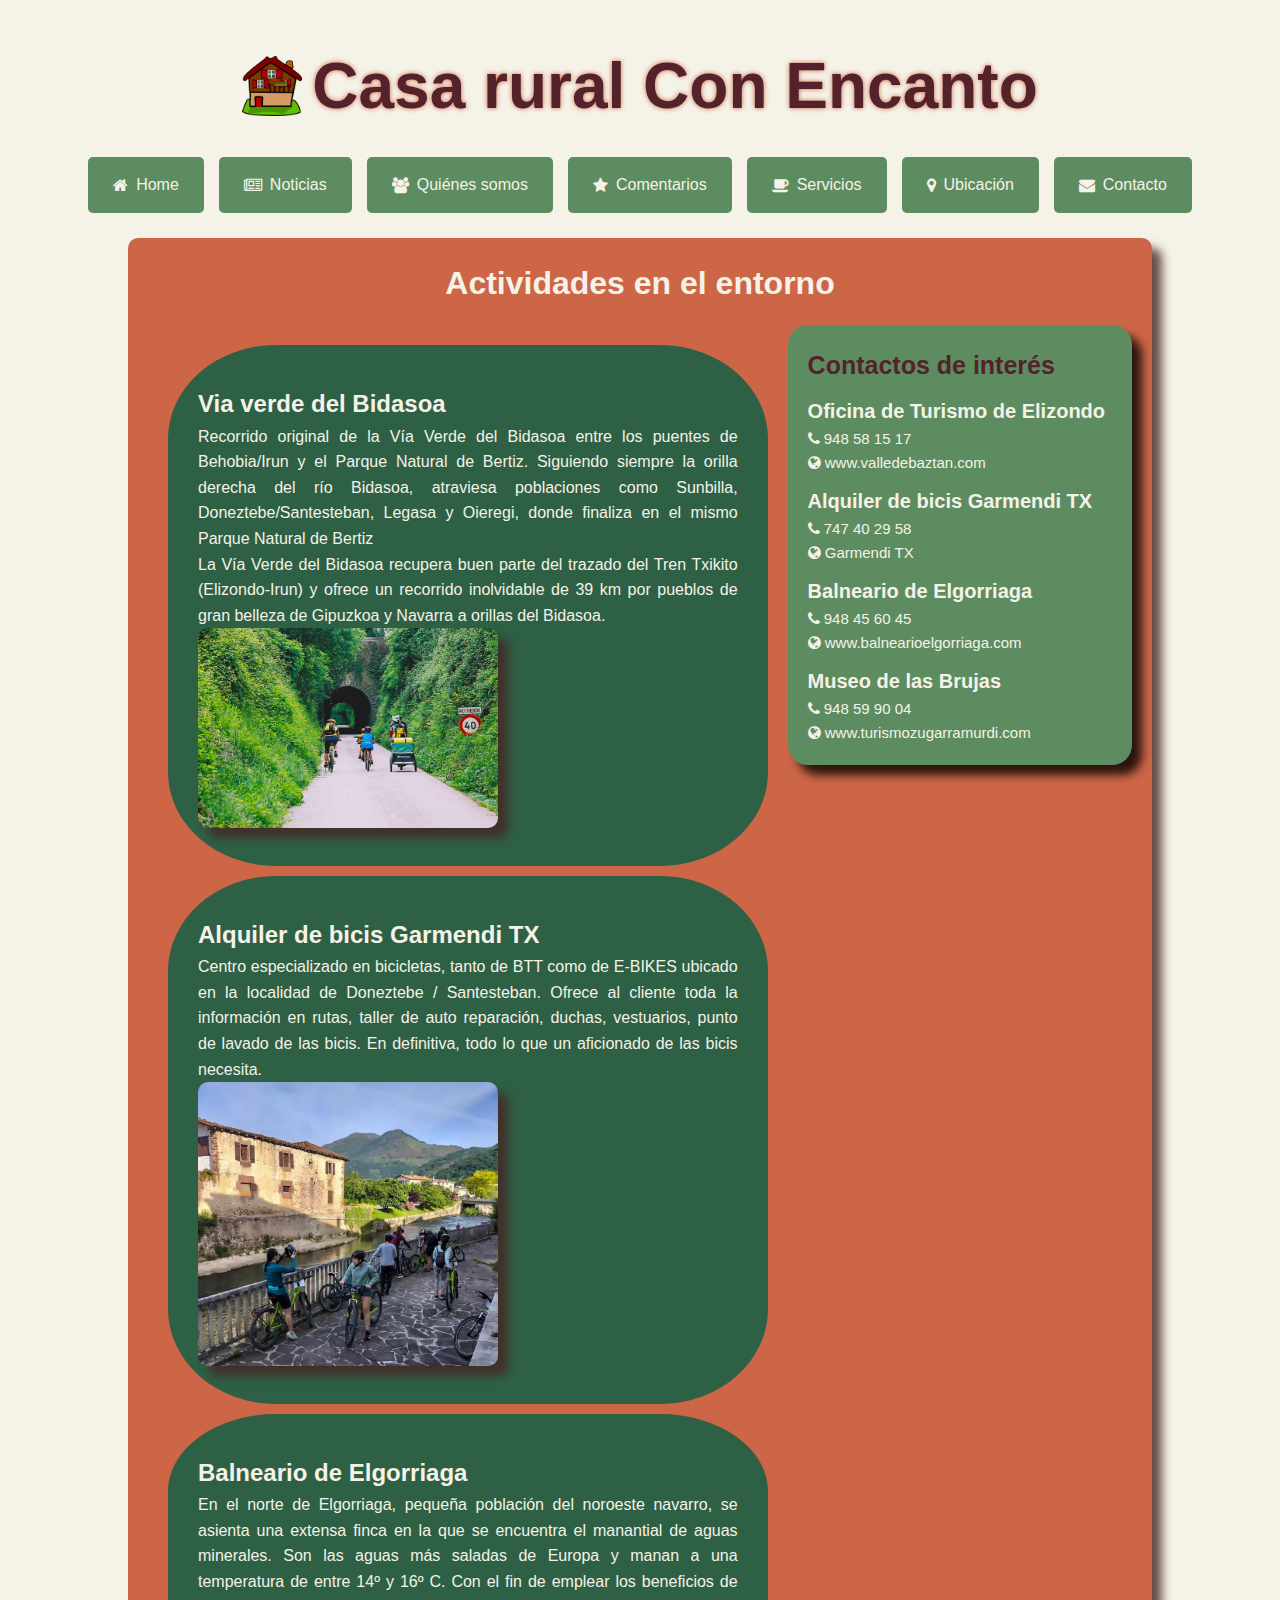
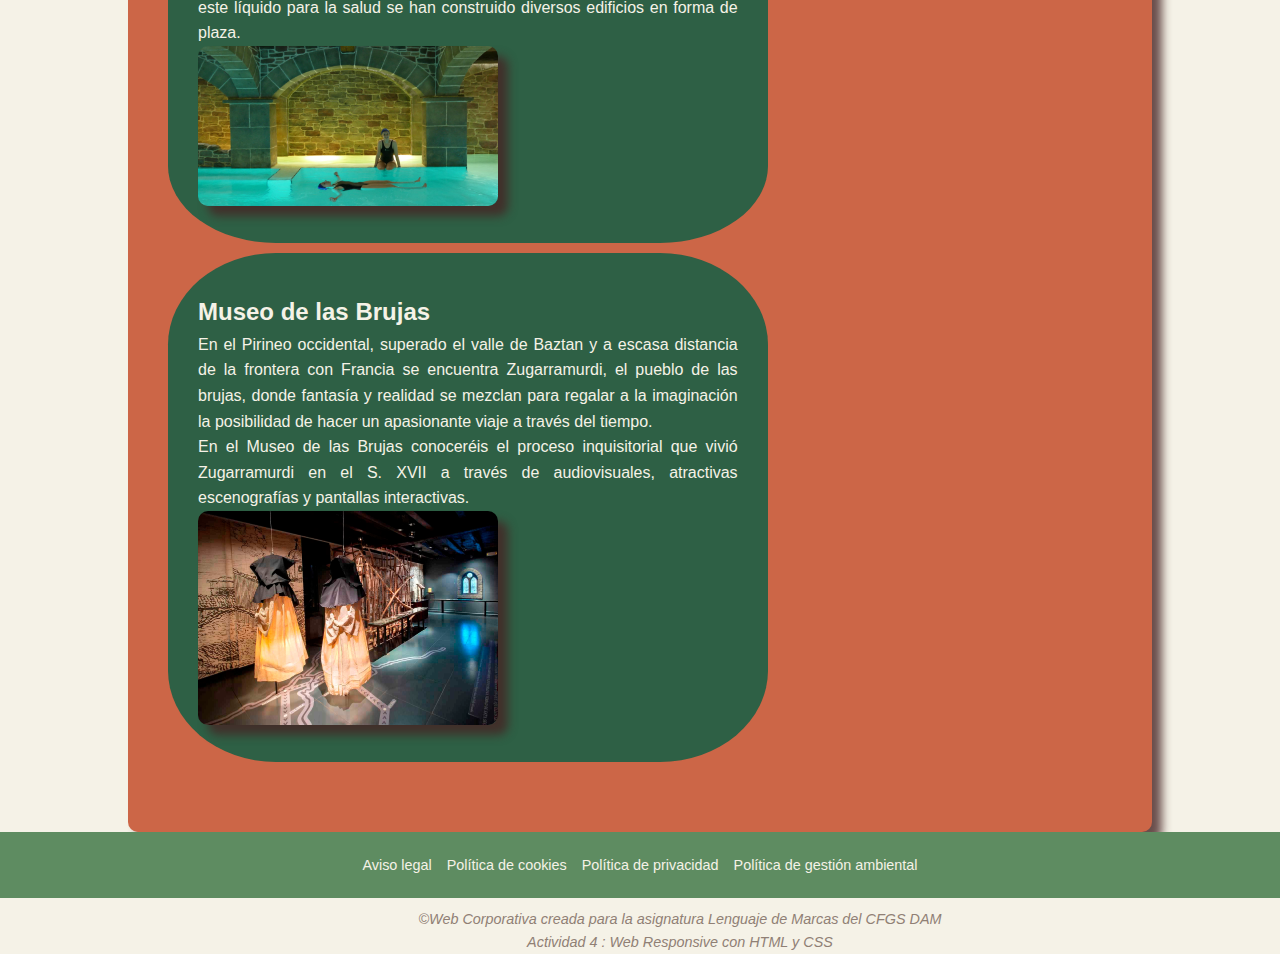
<file: actividades.html>
<!DOCTYPE html>
<html lang="en">

<head>
    <meta charset="UTF-8">
    <meta name="viewport" content="width=device-width, initial-scale=1.0">
    <link rel="shortcut icon" href="img/favicon.png" type="image/x-icon">
    <!-- CSS -->
    <link rel="stylesheet" href="css/style.css">
    <!-- Iconos: Font Awesome -->
    <link rel="stylesheet" href="https://cdnjs.cloudflare.com/ajax/libs/font-awesome/4.7.0/css/font-awesome.min.css">
    <!--Para los iconos: Una librería json con código para iconos-->
    <script src="https://ajax.googleapis.com/ajax/libs/jquery/3.3.1/jquery.min.js"></script>

    <title>Actividades</title>
</head>

<body>
    <header>
        <nav>
            <div class="logo-title">
                <img src="img/logo.png" alt="Logo El Encanto" class="logo">
                <h1>Casa rural Con Encanto</h1>
            </div>
            <input type="checkbox" name="checkbox" id="checkbox">
            <label for="checkbox" class="drawer">
                <i class="fa fa-bars" aria-hidden="true"></i>
            </label>
            <ul class="dropmenu">
                <li>
                    <a href="index.html"><i class="fa fa-home" aria-hidden="true"></i>Home</a>
                </li>
                <li>
                    <a href="#blog"><i class="fa fa-newspaper-o" aria-hidden="true"></i>Noticias</a>
                </li>
                <li>
                    <a href="#"><i class="fa fa-users" aria-hidden="true"></i>Quiénes somos</a>
                    <ul>
                        <li><a href="#">Nuestra historia</a></li>
                        <li><a href="#">El entorno</a></li>
                    </ul>
                </li>
                <li>
                    <a href="#opiniones"><i class="fa fa-star" aria-hidden="true"></i>Comentarios</a>
                </li>
                <li>
                    <a href="#"><i class="fa fa-coffee" aria-hidden="true"></i>Servicios</a>
                    <ul>
                        <li><a href="alojamiento.html">Alojamiento</a></li>
                        <li><a href="actividades.html">Actividades</a></li>
                    </ul>
                </li>
                <li>
                    <a href="#"><i class="fa fa-map-marker" aria-hidden="true"></i>Ubicación</a>
                </li>
                <li>
                    <a href="#"><i class="fa fa-envelope" aria-hidden="true"></i>Contacto</a>
                    <ul>
                        <li><a href="contacto.html" target="_blank">Escríbenos</a></li>
                        <li><a href="reserva.html" target="_blank">Reserva</a></li>
                    </ul>
                </li>
            </ul>
        </nav>
    </header>
    <main class="actividades">
        <h1>Actividades en el entorno</h1>
        <section class="contenido-actividades">
            <div>
                <h2>Via verde del Bidasoa</h2>
                <p>Recorrido original de la Vía Verde del Bidasoa entre los puentes de Behobia/Irun y el Parque Natural
                    de Bertiz.
                    Siguiendo siempre la orilla derecha del río Bidasoa, atraviesa poblaciones como Sunbilla,
                    Doneztebe/Santesteban,
                    Legasa y Oieregi, donde finaliza en el mismo Parque Natural de Bertiz</p>
                <p>La Vía Verde del Bidasoa recupera buen parte del trazado del Tren Txikito (Elizondo-Irun) y ofrece un
                    recorrido
                    inolvidable de 39 km por pueblos de gran belleza de Gipuzkoa y Navarra a orillas del Bidasoa.</p>
                <img src="img/via-verde.jpg" alt="via-verde">
            </div>
            <div>
                <h2>Alquiler de bicis Garmendi TX</h2>
                <p>Centro especializado en bicicletas, tanto de BTT como de E-BIKES ubicado en la localidad de Doneztebe
                    / Santesteban.
                    Ofrece al cliente toda la información en rutas, taller de auto reparación, duchas, vestuarios, punto
                    de lavado de las bicis.
                    En definitiva, todo lo que un aficionado de las bicis necesita.</p>
                <img src="img/alquiler-bicis.jpg" alt="alquiler-bicis">
            </div>
            <div>
                <h2>Balneario de Elgorriaga</h2>
                <p>En el norte de Elgorriaga, pequeña población del noroeste navarro, se asienta una extensa finca en la
                    que se encuentra el manantial
                    de aguas minerales. Son las aguas más saladas de Europa y manan a una temperatura de entre 14º y 16º
                    C. Con el fin de emplear
                    los beneficios de este líquido para la salud se han construido diversos edificios en forma de plaza.
                </p>
                <img src="img/balneario.jpg" alt="balneario">
            </div>
            <div>
                <h2>Museo de las Brujas</h2>
                <p>En el Pirineo occidental, superado el valle de Baztan y a escasa distancia de la frontera con Francia
                    se encuentra Zugarramurdi,
                    el pueblo de las brujas, donde fantasía y realidad se mezclan para regalar a la imaginación la
                    posibilidad de hacer un apasionante
                    viaje a través del tiempo.</p>
                <p>En el Museo de las Brujas conoceréis el proceso inquisitorial que vivió Zugarramurdi en el S. XVII a
                    través de audiovisuales, atractivas escenografías y pantallas interactivas.</p>
                <img src="img/museo-brujas.jpg" alt="museo-brujas">
            </div>
        </section>

        <aside class="contacto-actividades">
            <h3>Contactos de interés</h3>
            <ul>
                <li class="contacto-consulta">Oficina de Turismo de Elizondo</li>
                <ul>
                    <li><i class="fa fa-phone" aria-hidden="true"></i> 948 58 15 17</li>
                    <li><a href="https://www.valledebaztan.com/"><i class="fa fa-globe" aria-hidden="true"></i>
                            www.valledebaztan.com</a></li>
                </ul>
                <li class="contacto-consulta">Alquiler de bicis Garmendi TX </li>
                <ul>
                    <li><i class="fa fa-phone" aria-hidden="true"></i> 747 40 29 58</li>
                    <li><a href="https://www.valledebaztan.com/tours/garmenditx/"> <i class="fa fa-globe"
                                aria-hidden="true"></i> Garmendi TX</a></li>
                </ul>
                <li class="contacto-consulta">Balneario de Elgorriaga</li>
                <ul>
                    <li><i class="fa fa-phone" aria-hidden="true"></i> 948 45 60 45</li>
                    <li><a href="https://www.balnearioelgorriaga.com/"><i class="fa fa-globe" aria-hidden="true"></i>
                            www.balnearioelgorriaga.com</a></li>
                </ul>
                <li class="contacto-consulta">Museo de las Brujas</li>
                <ul>
                    <li><i class="fa fa-phone" aria-hidden="true"></i> 948 59 90 04</li>
                    <li><a href="https://www.turismozugarramurdi.com/"><i class="fa fa-globe" aria-hidden="true"></i>
                            www.turismozugarramurdi.com</a></li>
                </ul>
            </ul>
        </aside>

    </main>
    <footer>
        <ul>
            <li><a href="#">Aviso legal</a></li>
            <li><a href="#">Política de cookies</a></li>
            <li><a href="#">Política de privacidad</a></li>
            <li><a href="#">Política de gestión ambiental</a></li>
        </ul>
    </footer>
    <div class="copyright">
        <p>&copy;Web Corporativa creada para la asignatura Lenguaje de Marcas del CFGS DAM
            <br>Actividad 4 : Web Responsive con HTML y CSS
        </p>
    </div>
</body>

</html>
</file>
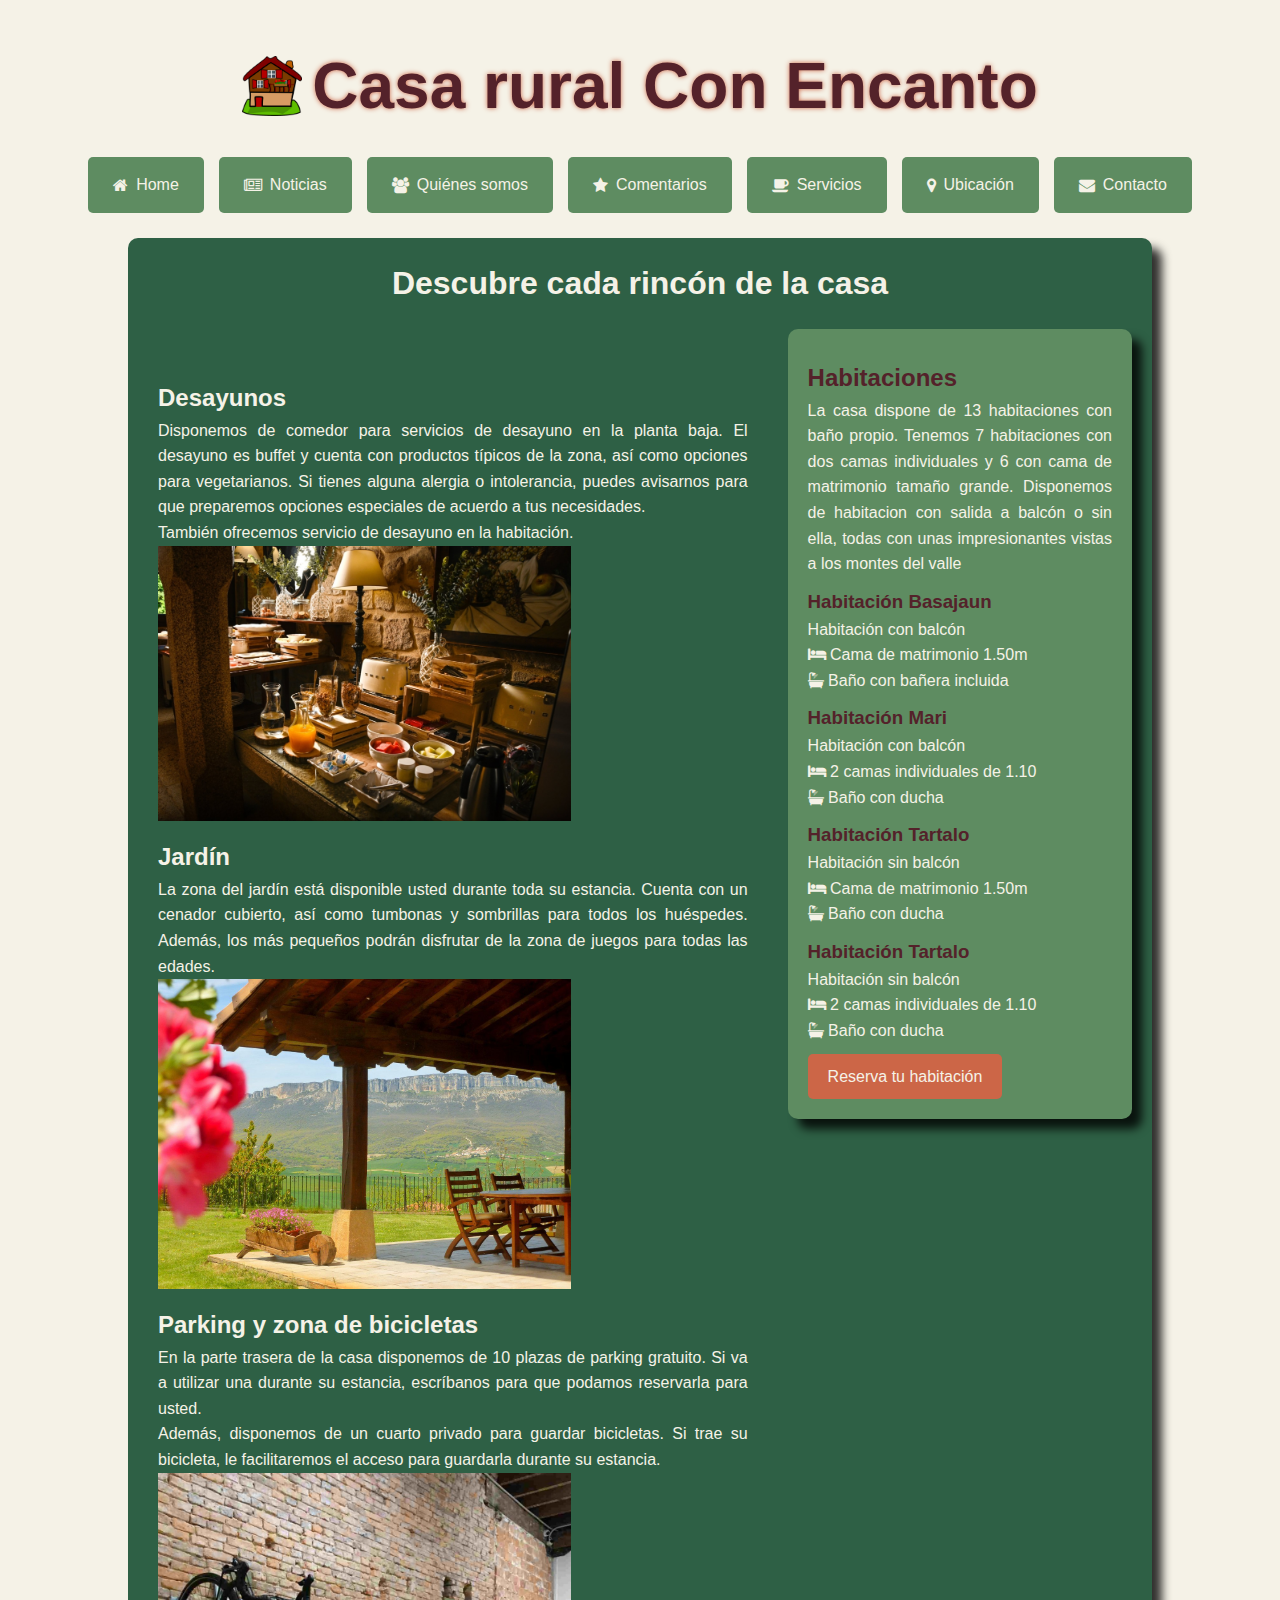
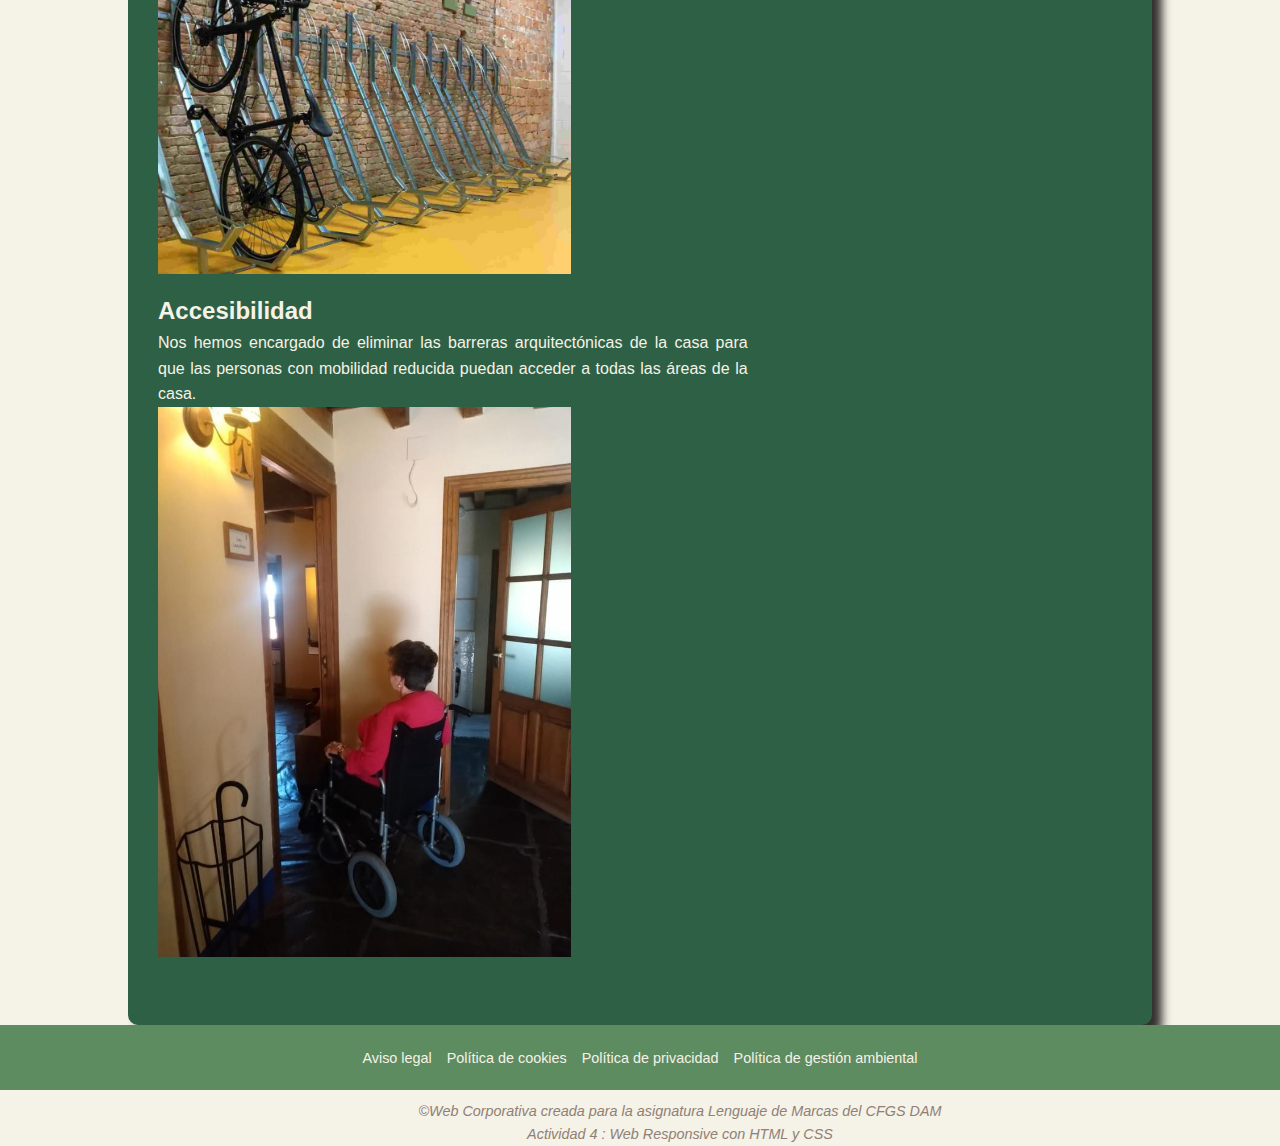
<file: alojamiento.html>
<!DOCTYPE html>
<html lang="en">

<head>
    <meta name="viewport" content="width=device-width, initial-scale=1.0">
    <!-- Favicon -->
    <link rel="shortcut icon" href="img/favicon.png" type="image/x-icon">
    <!-- CSS -->
    <link rel="stylesheet" href="css/style.css">
    <!-- Iconos: Font Awesome -->
    <link rel="stylesheet" href="https://cdnjs.cloudflare.com/ajax/libs/font-awesome/4.7.0/css/font-awesome.min.css">
    <!--Para los iconos: Una librería json con código para iconos-->
    <script src="https://ajax.googleapis.com/ajax/libs/jquery/3.3.1/jquery.min.js"></script>

    <title>Alojamiento</title>
</head>

<body>
    <header>
        <nav>
            <div class="logo-title">
                <img src="img/logo.png" alt="Logo El Encanto" class="logo">
                <h1>Casa rural Con Encanto</h1>
            </div>
            <input type="checkbox" name="checkbox" id="checkbox">
            <label for="checkbox" class="drawer">
                <i class="fa fa-bars" aria-hidden="true"></i>
            </label>
            <ul class="dropmenu">
                <li>
                    <a href="index.html"><i class="fa fa-home" aria-hidden="true"></i>Home</a>
                </li>
                <li>
                    <a href="index.html"><i class="fa fa-newspaper-o" aria-hidden="true"></i>Noticias</a>
                </li>
                <li>
                    <a href="#"><i class="fa fa-users" aria-hidden="true"></i>Quiénes somos</a>
                    <ul>
                        <li><a href="historia.html">Nuestra historia</a></li>
                        <li><a href="historia.html">El entorno</a></li>
                    </ul>
                </li>
                <li>
                    <a href="index.html"><i class="fa fa-star" aria-hidden="true"></i>Comentarios</a>
                </li>
                <li>
                    <a href="#"><i class="fa fa-coffee" aria-hidden="true"></i>Servicios</a>
                    <ul>
                        <li><a href="alojamiento.html">Alojamiento</a></li>
                        <li><a href="actividades.html">Actividades</a></li>
                    </ul>
                </li>
                <li>
                    <a href="#"><i class="fa fa-map-marker" aria-hidden="true"></i>Ubicación</a>
                </li>
                <li>
                    <a href="#"><i class="fa fa-envelope" aria-hidden="true"></i>Contacto</a>
                    <ul>
                        <li><a href="contacto.html" target="_blank">Escríbenos</a></li>
                        <li><a href="reserva.html" target="_blank">Reserva</a></li>
                    </ul>
                </li>
            </ul>
        </nav>
    </header>
    <main class="alojamiento">
        <h1>Descubre cada rincón de la casa</h1>
        <section class="areas-comunes">
            <div>
                <h2>Desayunos</h2>
                <p>Disponemos de comedor para servicios de desayuno en la planta baja. El desayuno es buffet y cuenta
                    con productos
                    típicos de la zona, así como opciones para vegetarianos. Si tienes alguna alergia o intolerancia,
                    puedes avisarnos
                    para que preparemos opciones especiales de acuerdo a tus necesidades.</p>
                <p>También ofrecemos servicio de desayuno en la habitación.</p>
                <img src="img/desayuno.jpg" alt="desayuno">
                <h2>Jardín</h2>
                <p>La zona del jardín está disponible usted durante toda su estancia. Cuenta con un cenador cubierto,
                    así como tumbonas y sombrillas
                    para todos los huéspedes. Además, los más pequeños podrán disfrutar de la zona de juegos para todas
                    las edades.</p>
                <img src="img/jardin.jpg" alt="jardin">
                <h2>Parking y zona de bicicletas</h2>
                <p>En la parte trasera de la casa disponemos de 10 plazas de parking gratuito. Si va a utilizar una
                    durante su estancia, escríbanos
                    para que podamos reservarla para usted. </p>
                <p>Además, disponemos de un cuarto privado para guardar bicicletas. Si trae su bicicleta, le
                    facilitaremos el acceso para
                    guardarla durante su estancia.</p>
                <img src="img/parking-bicicletas.jpg" alt="parking">
                <h2>Accesibilidad</h2>
                <p>Nos hemos encargado de eliminar las barreras arquitectónicas de la casa para que las personas con
                    mobilidad reducida puedan acceder
                    a todas las áreas de la casa.</p>
                <img src="img/accesibilidad.jpg" alt="accesibilidad">
            </div>
        </section>

        <aside class="habitaciones-alojamiento">
            <div>
                <h2>Habitaciones</h2>
                <p>La casa dispone de 13 habitaciones con baño propio. Tenemos 7 habitaciones con dos camas individuales
                    y
                    6 con cama de matrimonio tamaño grande. Disponemos de habitacion con salida a balcón o sin ella,
                    todas con unas impresionantes
                    vistas a los montes del valle</p>
                <div>
                    <h3>Habitación Basajaun</h3>
                    <ul>
                        <li>Habitación con balcón</li>
                        <li><i class="fa fa-bed" aria-hidden="true"></i>&nbsp;Cama de matrimonio 1.50m</li>
                        <li><i class="fa fa-bath" aria-hidden="true"></i>&nbsp;Baño con bañera incluida</li>
                    </ul>
                </div>
                <div>
                    <h3>Habitación Mari</h3>
                    <ul>
                        <li>Habitación con balcón</li>
                        <li><i class="fa fa-bed" aria-hidden="true"></i>&nbsp;2 camas individuales de 1.10</li>
                        <li><i class="fa fa-bath" aria-hidden="true"></i>&nbsp;Baño con ducha</li>
                    </ul>
                </div>
                <div>
                    <h3>Habitación Tartalo</h3>
                    <ul>
                        <li>Habitación sin balcón</li>
                        <li><i class="fa fa-bed" aria-hidden="true"></i>&nbsp;Cama de matrimonio 1.50m</li>
                        <li><i class="fa fa-bath" aria-hidden="true"></i>&nbsp;Baño con ducha</li>
                    </ul>
                </div>
                <div>
                    <h3>Habitación Tartalo</h3>
                    <ul>
                        <li>Habitación sin balcón</li>
                        <li><i class="fa fa-bed" aria-hidden="true"></i>&nbsp;2 camas individuales de 1.10</li>
                        <li><i class="fa fa-bath" aria-hidden="true"></i>&nbsp;Baño con ducha</li>
                    </ul>
                </div>
            </div>
            <div>
                <a href="reserva.html" target="_blank" class="boton-reserva">Reserva tu habitación</a>
            </div>

        </aside>
    </main>
    <footer>
        <ul>
            <li><a href="#">Aviso legal</a></li>
            <li><a href="#">Política de cookies</a></li>
            <li><a href="#">Política de privacidad</a></li>
            <li><a href="#">Política de gestión ambiental</a></li>
        </ul>
    </footer>
    <div class="copyright">
        <p>&copy;Web Corporativa creada para la asignatura Lenguaje de Marcas del CFGS DAM
            <br>Actividad 4 : Web Responsive con HTML y CSS
        </p>
    </div>

</body>

</html>
</file>
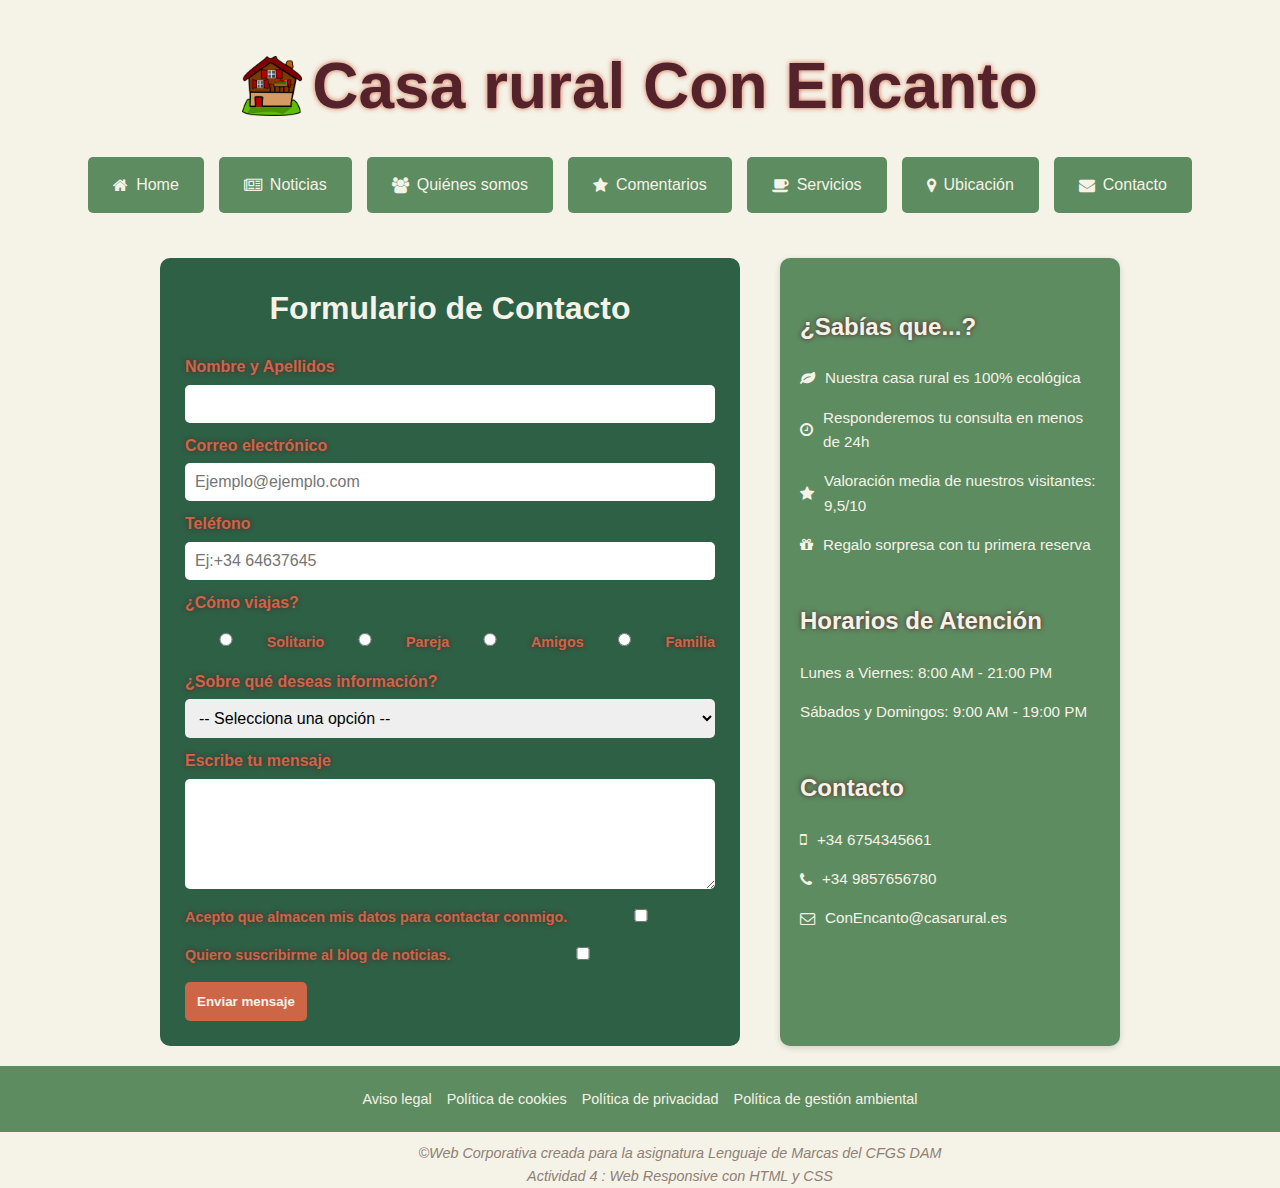
<file: contacto.html>
<!DOCTYPE html>
<html lang="es">
<head>
  <meta charset="UTF-8" />
  <meta name="viewport" content="width=device-width, initial-scale=1.0" />
  <title>Contacto</title>
  <!-- Favicon -->
  <link rel="shortcut icon" href="img/favicon.png" type="image/x-icon">
  <!-- CSS -->
  <link rel="stylesheet" href="css/style.css">
  <!-- Iconos: Font Awesome -->
  <link rel="stylesheet" href="https://cdnjs.cloudflare.com/ajax/libs/font-awesome/4.7.0/css/font-awesome.min.css">
  <!--Para los iconos: Una librería json con código para iconos-->
  <script src="https://ajax.googleapis.com/ajax/libs/jquery/3.3.1/jquery.min.js"></script>
</head>
<body>
  <header>
    <nav>
      <div class="logo-title">
        <img src="img/logo.png" alt="Logo El Encanto" class="logo">
        <h1>Casa rural Con Encanto</h1>
      </div>
      <input type="checkbox" name="checkbox" id="checkbox">
      <label for="checkbox" class="drawer">
          <i class="fa fa-bars" aria-hidden="true"></i>
      </label>
      <ul class="dropmenu">
          <li>
              <a href="index.html" target="_blank"><i class="fa fa-home" aria-hidden="true"></i>Home</a>
          </li>
          <li>
              <a href="#blog"><i class="fa fa-newspaper-o" aria-hidden="true"></i>Noticias</a>
          </li>
          <li>
              <a href="#"><i class="fa fa-users" aria-hidden="true"></i>Quiénes somos</a>
              <ul>
                  <li><a href="#">Nuestra historia</a></li>
                  <li><a href="#">El entorno</a></li>
              </ul>
          </li>
          <li>
              <a href="#opiniones"><i class="fa fa-star" aria-hidden="true"></i>Comentarios</a>
          </li>
          <li>
              <a href="#"><i class="fa fa-coffee" aria-hidden="true"></i>Servicios</a>
              <ul>
                  <li><a href="#">Alojamiento</a></li>
                  <li><a href="#">Actividades</a></li>
              </ul>
          </li>
          <li>
              <a href="#"><i class="fa fa-map-marker" aria-hidden="true"></i>Ubicación</a>
          </li>
          <li>
              <a href="#"><i class="fa fa-envelope" aria-hidden="true"></i>Contacto</a>
              <ul>
                  <li><a href="contacto.html">Escríbenos</a></li>
                  <li><a href="reserva.html" target="_blank">Reserva</a></li>
              </ul>
          </li>
      </ul>
  </nav>
  </header>
  <main class="formulario-contacto">
    <section class="contacto">
      <h1>Formulario de Contacto</h1>
      <form action="#" method="post">
        <label for="nombre">Nombre y Apellidos</label>
        <input type="text" id="nombre" name="nombre" required>

        <label for="email">Correo electrónico</label>
        <input type="email" id="email" name="email" placeholder="Ejemplo@ejemplo.com" required>

        <label for="telefono">Teléfono</label>
        <input type="tel" id="telefono" name="telefono" required placeholder="Ej:+34 64637645">

        <label for="viaje">¿Cómo viajas?</label>
          <div class="viaje">
            <input type="radio" id="solitario" name="viaje" value="solitario">
            <label for="solitario">Solitario</label>
        
            <input type="radio" id="pareja" name="viaje" value="pareja">
            <label for="pareja">Pareja</label>
        
            <input type="radio" id="amigos" name="viaje" value="amigos">
            <label for="amigos">Amigos</label>
         
            <input type="radio" id="familia" name="viaje" value="familia">
            <label for="familia">Familia</label>
          </div>

        <label for="tema">¿Sobre qué deseas información?</label>
        <select id="tema" name="tema" required>
          <option value="">-- Selecciona una opción --</option>
          <option value="alojamiento">Alojamiento</option>
          <option value="actividades">Actividades</option>
          <option value="reservas">Reservas</option>
          <option value="todo">Todo un poco</option>
        </select>

        <label for="mensaje">Escribe tu mensaje</label>
        <textarea id="mensaje" name="mensaje" rows="5" required></textarea>

        <div class="checkboxes">
          <label for="datos">Acepto que almacen mis datos para contactar conmigo.</label>
          <input type="checkbox" id="datos" name="datos" required>
        </div>
        <div class="checkboxes">
          <label for="blog">Quiero suscribirme al blog de noticias.</label>
          <input type="checkbox" id="blog" name="blog">
        </div>

        <button type="submit">Enviar mensaje</button>
      </form>
    </section>

    <aside class="info-contacto">
      <h2>¿Sabías que...?</h2>
      <ul>
        <li><i class="fa fa-leaf" aria-hidden="true"></i> Nuestra casa rural es 100% ecológica</li>
        <li><i class="fa fa-clock-o" aria-hidden="true"></i> Responderemos tu consulta en menos de 24h</li>
        <li><i class="fa fa-star" aria-hidden="true"></i> Valoración media de nuestros visitantes: 9,5/10</li>
        <li><i class="fa fa-gift" aria-hidden="true"></i> Regalo sorpresa con tu primera reserva</li>
      </ul>
      <h2>Horarios de Atención</h2>
      <ul>
        <li>Lunes a Viernes: 8:00 AM - 21:00 PM</li>
        <li>Sábados y Domingos: 9:00 AM - 19:00 PM</li>
      </ul>
      <h2>Contacto</h2>
      <ul>
        <li><i class="fa fa-mobile" aria-hidden="true"></i>+34 6754345661</li>
        <li><i class="fa fa-phone" aria-hidden="true"></i>+34 9857656780</li>
        <li><i class="fa fa-envelope-o" aria-hidden="true"></i>ConEncanto@casarural.es</li>
      </ul>
    </aside>
  </main>
  <footer>
    <ul>
        <li><a href="#">Aviso legal</a></li>
        <li><a href="#">Política de cookies</a></li>
        <li><a href="#">Política de privacidad</a></li>
        <li><a href="#">Política de gestión ambiental</a></li>
    </ul>
</footer>
<div class="copyright">
  <p>&copy;Web Corporativa creada para la asignatura Lenguaje de Marcas del CFGS DAM
      <br>Actividad 4 : Web Responsive con HTML y CSS
  </p>
</div>
</body>
</html>
</file>
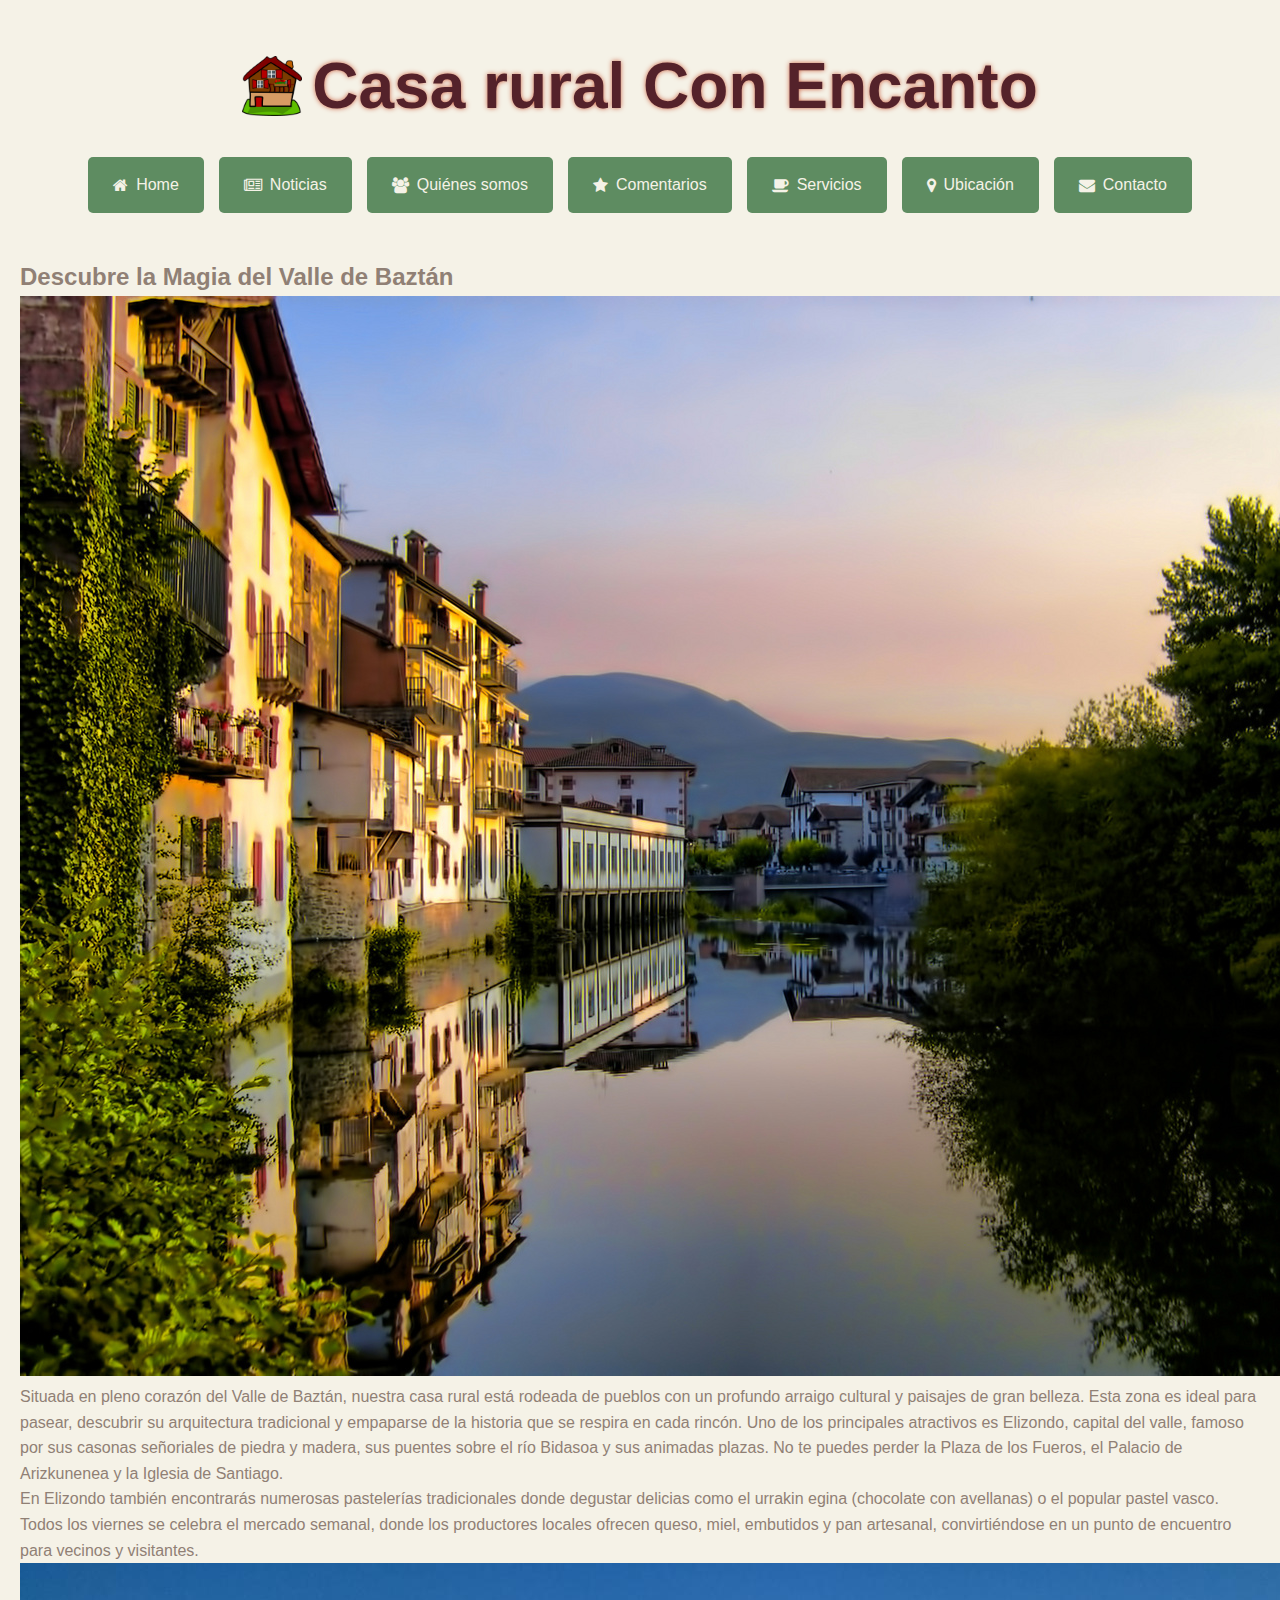
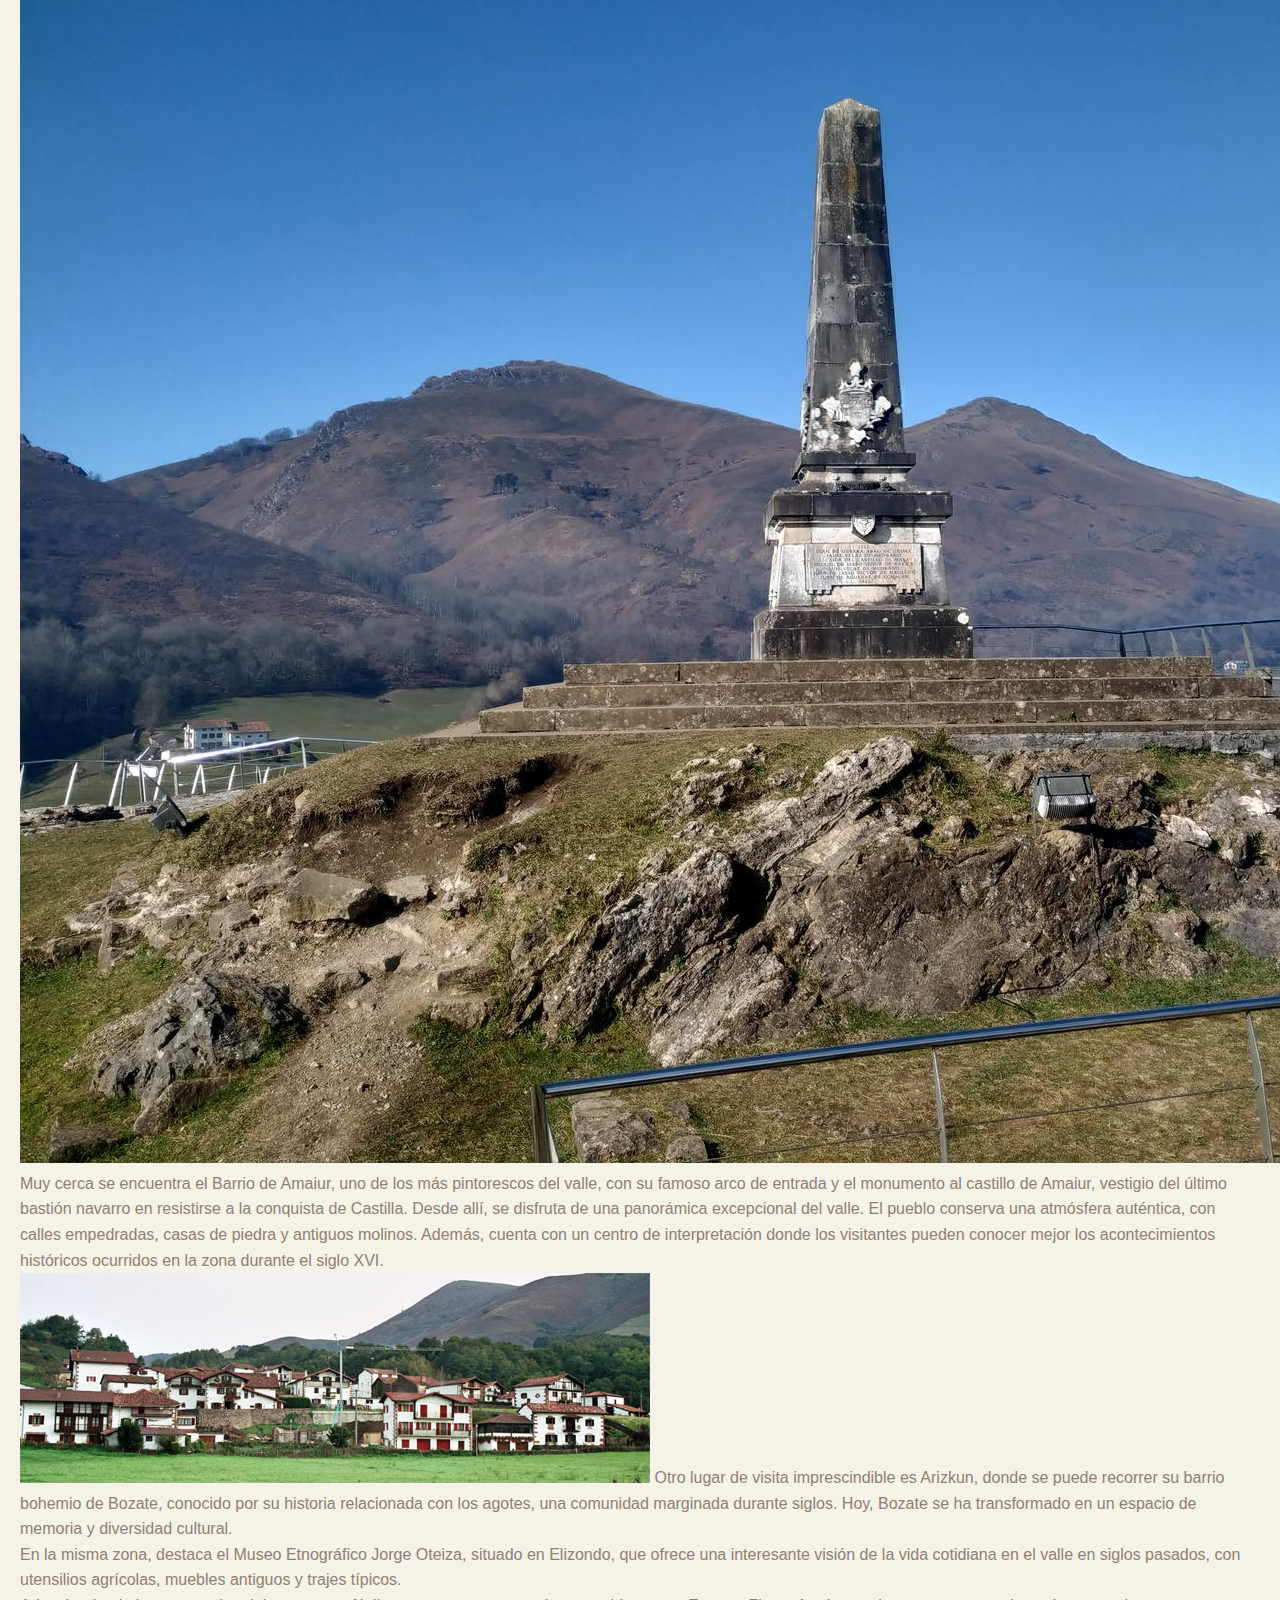
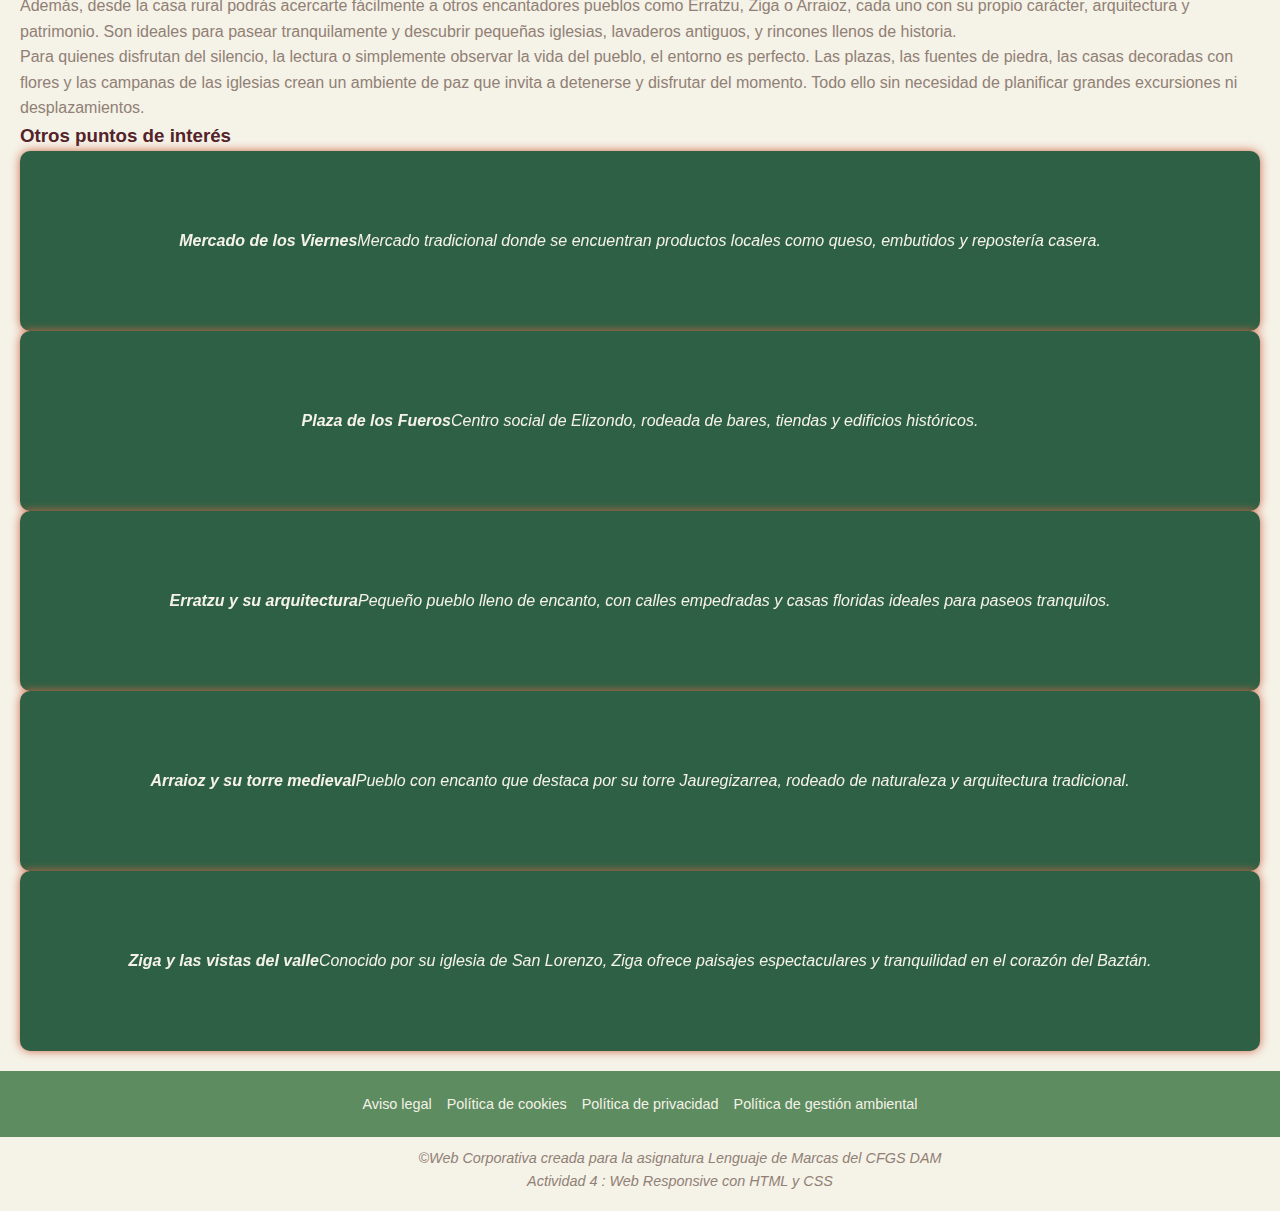
<file: entorno.html>
<!DOCTYPE html>
<html lang="en">

<head>
    <meta charset="UTF-8">
    <meta name="viewport" content="width=device-width, initial-scale=1.0">
    <title>El entorno</title><!-- Favicon -->
    <link rel="shortcut icon" href="img/favicon.png" type="image/x-icon">
    <!-- CSS -->
    <link rel="stylesheet" href="css/style.css" />
    <!-- Iconos: Font Awesome -->
    <link rel="stylesheet" href="https://cdnjs.cloudflare.com/ajax/libs/font-awesome/4.7.0/css/font-awesome.min.css">
    <!--Para los iconos: Una librería json con código para iconos-->
    <script src="https://ajax.googleapis.com/ajax/libs/jquery/3.3.1/jquery.min.js"></script>
</head>

<body>
    <header>
        <nav>
            <div class="logo-title">
                <img src="img/logo.png" alt="Logo El Encanto" class="logo">
                <h1>Casa rural Con Encanto</h1>
            </div>
            <input type="checkbox" name="checkbox" id="checkbox">
            <label for="checkbox" class="drawer">
                <i class="fa fa-bars" aria-hidden="true"></i>
            </label>
            <ul class="dropmenu">
                <li>
                    <a href="index.html"><i class="fa fa-home" aria-hidden="true"></i>Home</a>
                </li>
                <li>
                    <a href="index.html"><i class="fa fa-newspaper-o" aria-hidden="true"></i>Noticias</a>
                </li>
                <li>
                    <a href="#"><i class="fa fa-users" aria-hidden="true"></i>Quiénes somos</a>
                    <ul>
                        <li><a href="historia.html">Nuestra Historia</a></li>
                        <li><a href="entorno.html">El entorno</a></li>
                    </ul>
                </li>
                <li>
                    <a href="index.html"><i class="fa fa-star" aria-hidden="true"></i>Comentarios</a>
                </li>
                <li>
                    <a href="#"><i class="fa fa-coffee" aria-hidden="true"></i>Servicios</a>
                    <ul>
                        <li><a href="alojamiento.html">Alojamiento</a></li>
                        <li><a href="actividades.html">Actividades</a></li>
                    </ul>
                </li>
                <li>
                    <a href="#"><i class="fa fa-map-marker" aria-hidden="true"></i>Ubicación</a>
                </li>
                <li>
                    <a href="#"><i class="fa fa-envelope" aria-hidden="true"></i>Contacto</a>
                    <ul>
                        <li><a href="contacto.html" target="_blank">Escríbenos</a></li>
                        <li><a href="reserva.html" target="_blank">Reserva</a></li>
                    </ul>
                </li>
            </ul>
        </nav>
    </header>
    <main>

        <section class="entorno-contenedor">
            <div class="contenido-entorno">
                <div id="titulo_entorno">
                    <h2>Descubre la Magia del Valle de Baztán</h2>
                </div>
                <div class="parrafo-entorno">
                    <p>
                        <img src="img/entorno_pueblo_elizondo.jpg" alt="Vista del pueblo de Elizondo"
                            class="imagen-elizondo-y-arizkun">
                        Situada en pleno corazón del Valle de Baztán, nuestra casa rural está rodeada de pueblos
                        con un profundo arraigo cultural y paisajes de gran belleza. Esta zona es ideal para
                        pasear, descubrir su arquitectura tradicional y empaparse de la historia que se respira
                        en cada rincón. Uno de los principales atractivos es Elizondo, capital
                        del valle, famoso por sus casonas señoriales de piedra y madera, sus puentes sobre el
                        río Bidasoa y sus animadas plazas. No te puedes perder la Plaza de los Fueros,
                        el Palacio de Arizkunenea y la Iglesia de Santiago.
                    </p>

                    <p>
                        En Elizondo también encontrarás numerosas pastelerías tradicionales
                        donde degustar delicias como el urrakin egina (chocolate con avellanas) o el
                        popular pastel vasco. Todos los viernes se celebra el mercado
                        semanal, donde los productores locales ofrecen queso, miel, embutidos y pan
                        artesanal, convirtiéndose en un punto de encuentro para vecinos y visitantes.
                    </p>

                    <p>
                        <img src="img/entorno_castillo-amaiur.jpg" alt="Panoramica Castillo de Amaiur"
                            class="imagen-castillo-amaiur">
                        Muy cerca se encuentra el Barrio de Amaiur, uno de los más pintorescos
                        del valle, con su famoso arco de entrada y el monumento al castillo de
                        Amaiur, vestigio del último bastión navarro en resistirse a la conquista de
                        Castilla. Desde allí, se disfruta de una panorámica excepcional del valle.
                        El pueblo conserva una atmósfera auténtica, con calles empedradas, casas de piedra y antiguos
                        molinos.
                        Además, cuenta con un centro de interpretación donde los visitantes pueden conocer mejor los
                        acontecimientos históricos ocurridos en la zona durante el siglo XVI.
                    </p>

                    <p>
                        <img src="img/entorno_bozate.jpg" alt="Imagen del barrio de Arizkun"
                            class="imagen-elizondo-y-arizkun">
                        Otro lugar de visita imprescindible es Arizkun, donde se puede recorrer
                        su barrio bohemio de Bozate, conocido por su historia relacionada con los
                        agotes, una comunidad marginada durante siglos. Hoy, Bozate se ha transformado en un
                        espacio de memoria y diversidad cultural.
                    </p>

                    <p>
                        En la misma zona, destaca el Museo Etnográfico Jorge Oteiza, situado en
                        Elizondo, que ofrece una interesante visión de la vida cotidiana en el valle en siglos
                        pasados, con utensilios agrícolas, muebles antiguos y trajes típicos.
                    </p>

                    <p>
                        Además, desde la casa rural podrás acercarte fácilmente a otros encantadores pueblos como
                        Erratzu, Ziga o Arraioz, cada uno con
                        su propio carácter, arquitectura y patrimonio. Son ideales para pasear tranquilamente y
                        descubrir pequeñas iglesias, lavaderos antiguos, y rincones llenos de historia.
                    </p>

                    <p>
                        Para quienes disfrutan del silencio, la lectura o simplemente observar la vida del
                        pueblo, el entorno es perfecto. Las plazas, las fuentes de piedra, las casas decoradas
                        con flores y las campanas de las iglesias crean un ambiente de paz que invita a
                        detenerse y disfrutar del momento. Todo ello sin necesidad de planificar grandes
                        excursiones ni desplazamientos.
                    </p>
                </div>
            </div>

            <aside class="puntos-de-interes">
                <h3>Otros puntos de interés</h3>
                <div class="flip-card entorno">
                    <div class="flip-card-inner">
                        <div class="flip-card-front entorno-tarjetas">
                            <h4>Mercado de los Viernes</h4>
                            <p>Mercado tradicional donde se encuentran productos locales como queso, embutidos y
                                repostería casera.</p>
                        </div>
                        <div class="flip-card-back entorno-img-ajustada">
                            <img src="img/entorno_mercado-viernes.jpg" alt="Mercado local en Elizondo">
                        </div>
                    </div>
                </div>

                <div class="flip-card entorno">
                    <div class="flip-card-inner">
                        <div class="flip-card-front entorno-tarjetas">
                            <h4>Plaza de los Fueros</h4>
                            <p>Centro social de Elizondo, rodeada de bares, tiendas y edificios históricos.</p>
                        </div>
                        <div class="flip-card-back entorno-img-ajustada">
                            <img src="img/entorno_plaza-fueros.jpg" alt="Plaza de los Fueros de Elizondo">
                        </div>
                    </div>
                </div>

                <div class="flip-card entorno">
                    <div class="flip-card-inner">
                        <div class="flip-card-front entorno-tarjetas">
                            <h4>Erratzu y su arquitectura</h4>
                            <p>Pequeño pueblo lleno de encanto, con calles empedradas y casas floridas ideales para
                                paseos tranquilos.</p>
                        </div>
                        <div class="flip-card-back entorno-img-ajustada">
                            <img src="img/entorno_erratzu.jpg" alt="Pueblo de Erratzu">
                        </div>
                    </div>
                </div>

                <div class="flip-card entorno">
                    <div class="flip-card-inner">
                        <div class="flip-card-front entorno-tarjetas">
                            <h4>Arraioz y su torre medieval</h4>
                            <p>Pueblo con encanto que destaca por su torre Jauregizarrea,
                                rodeado de naturaleza y arquitectura tradicional.</p>
                        </div>
                        <div class="flip-card-back entorno-img-ajustada">
                            <img src="img/entorno_arraioz.jpg" alt="Pueblo de Arraioz">
                        </div>
                    </div>
                </div>

                <div class="flip-card entorno">
                    <div class="flip-card-inner">
                        <div class="flip-card-front entorno-tarjetas">
                            <h4>Ziga y las vistas del valle</h4>
                            <p>Conocido por su iglesia de San Lorenzo,
                                Ziga ofrece paisajes espectaculares y tranquilidad en el corazón del Baztán.</p>
                        </div>
                        <div class="flip-card-back entorno-img-ajustada">
                            <img src="img/entorno_ziga.jpg" alt="Pueblo de Ziga">
                        </div>
                    </div>
                </div>
            </aside>
        </section>
    </main>
    <footer>
        <ul>
            <li><a href="#">Aviso legal</a></li>
            <li><a href="#">Política de cookies</a></li>
            <li><a href="#">Política de privacidad</a></li>
            <li><a href="#">Política de gestión ambiental</a></li>
        </ul>
    </footer>
    <div class="copyright">
        <p>&copy;Web Corporativa creada para la asignatura Lenguaje de Marcas del CFGS DAM
            <br>Actividad 4 : Web Responsive con HTML y CSS
        </p>
    </div>
</body>

</html>
</file>
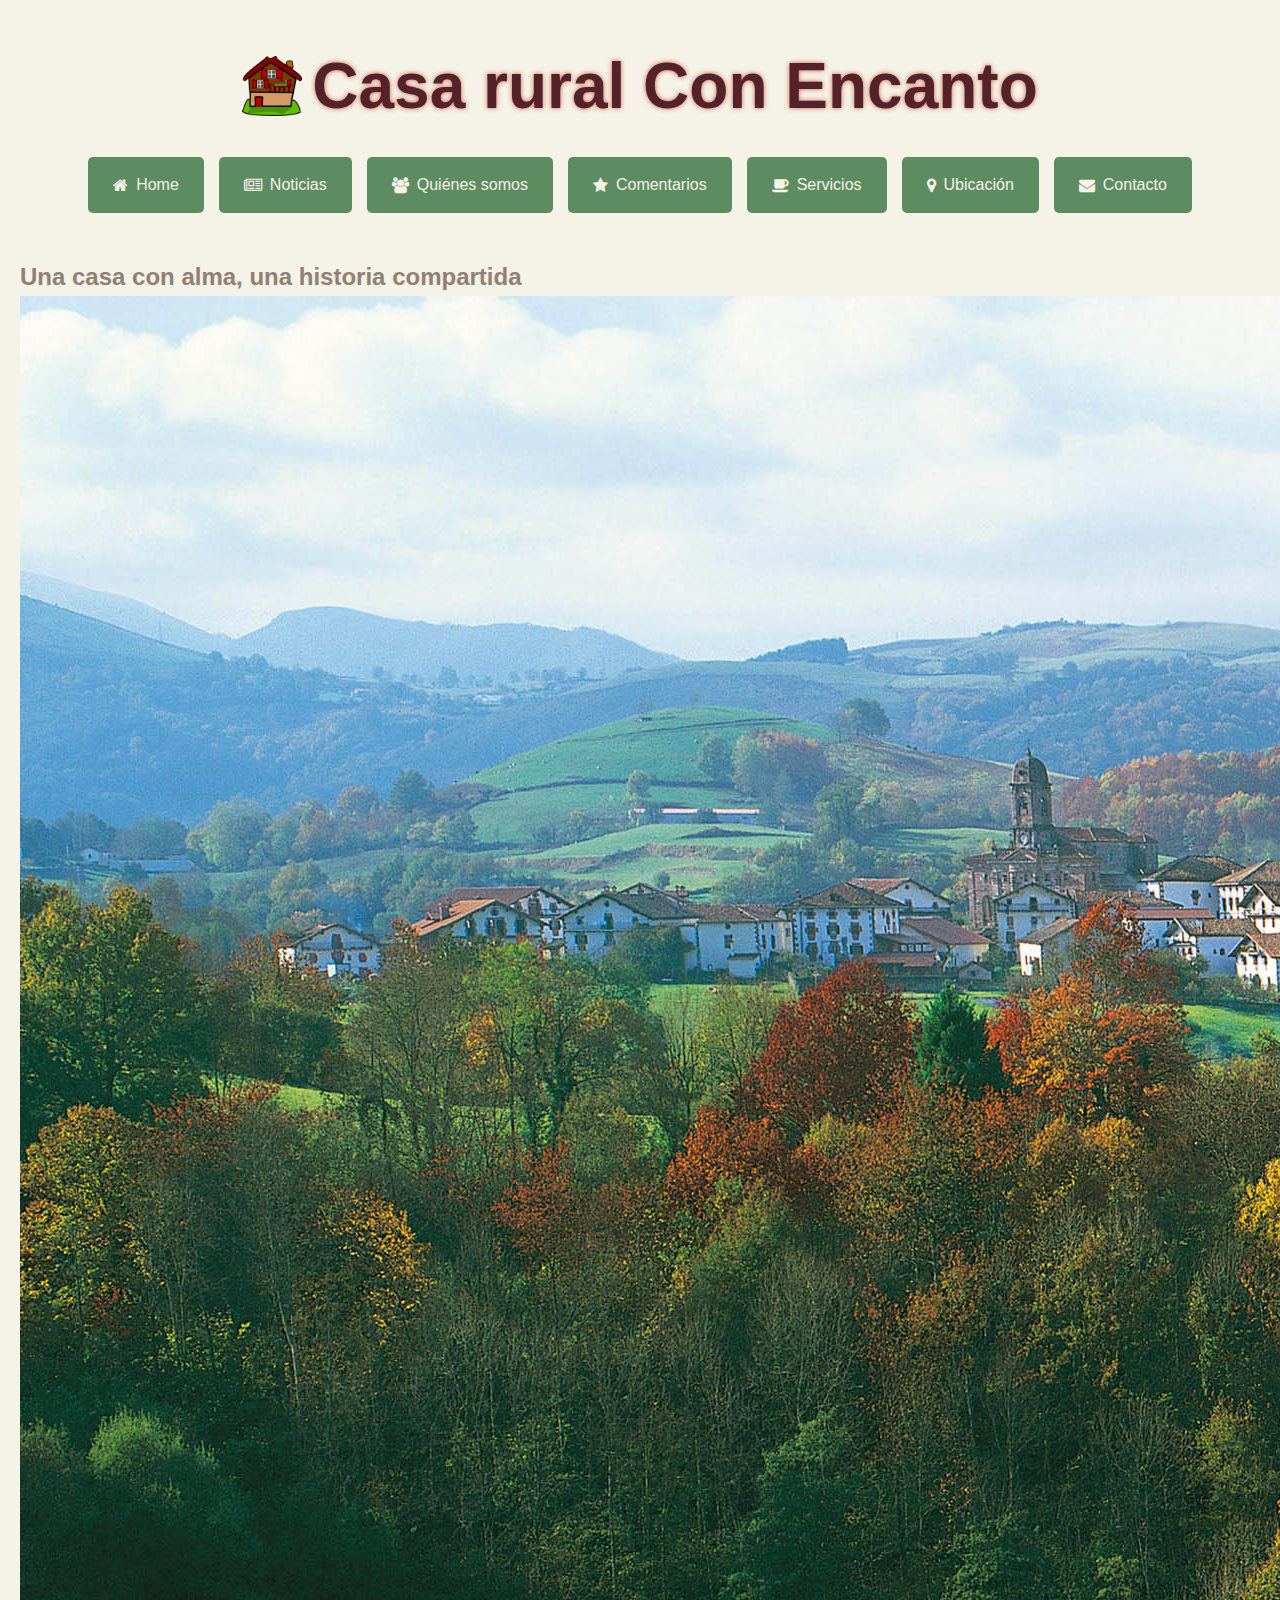
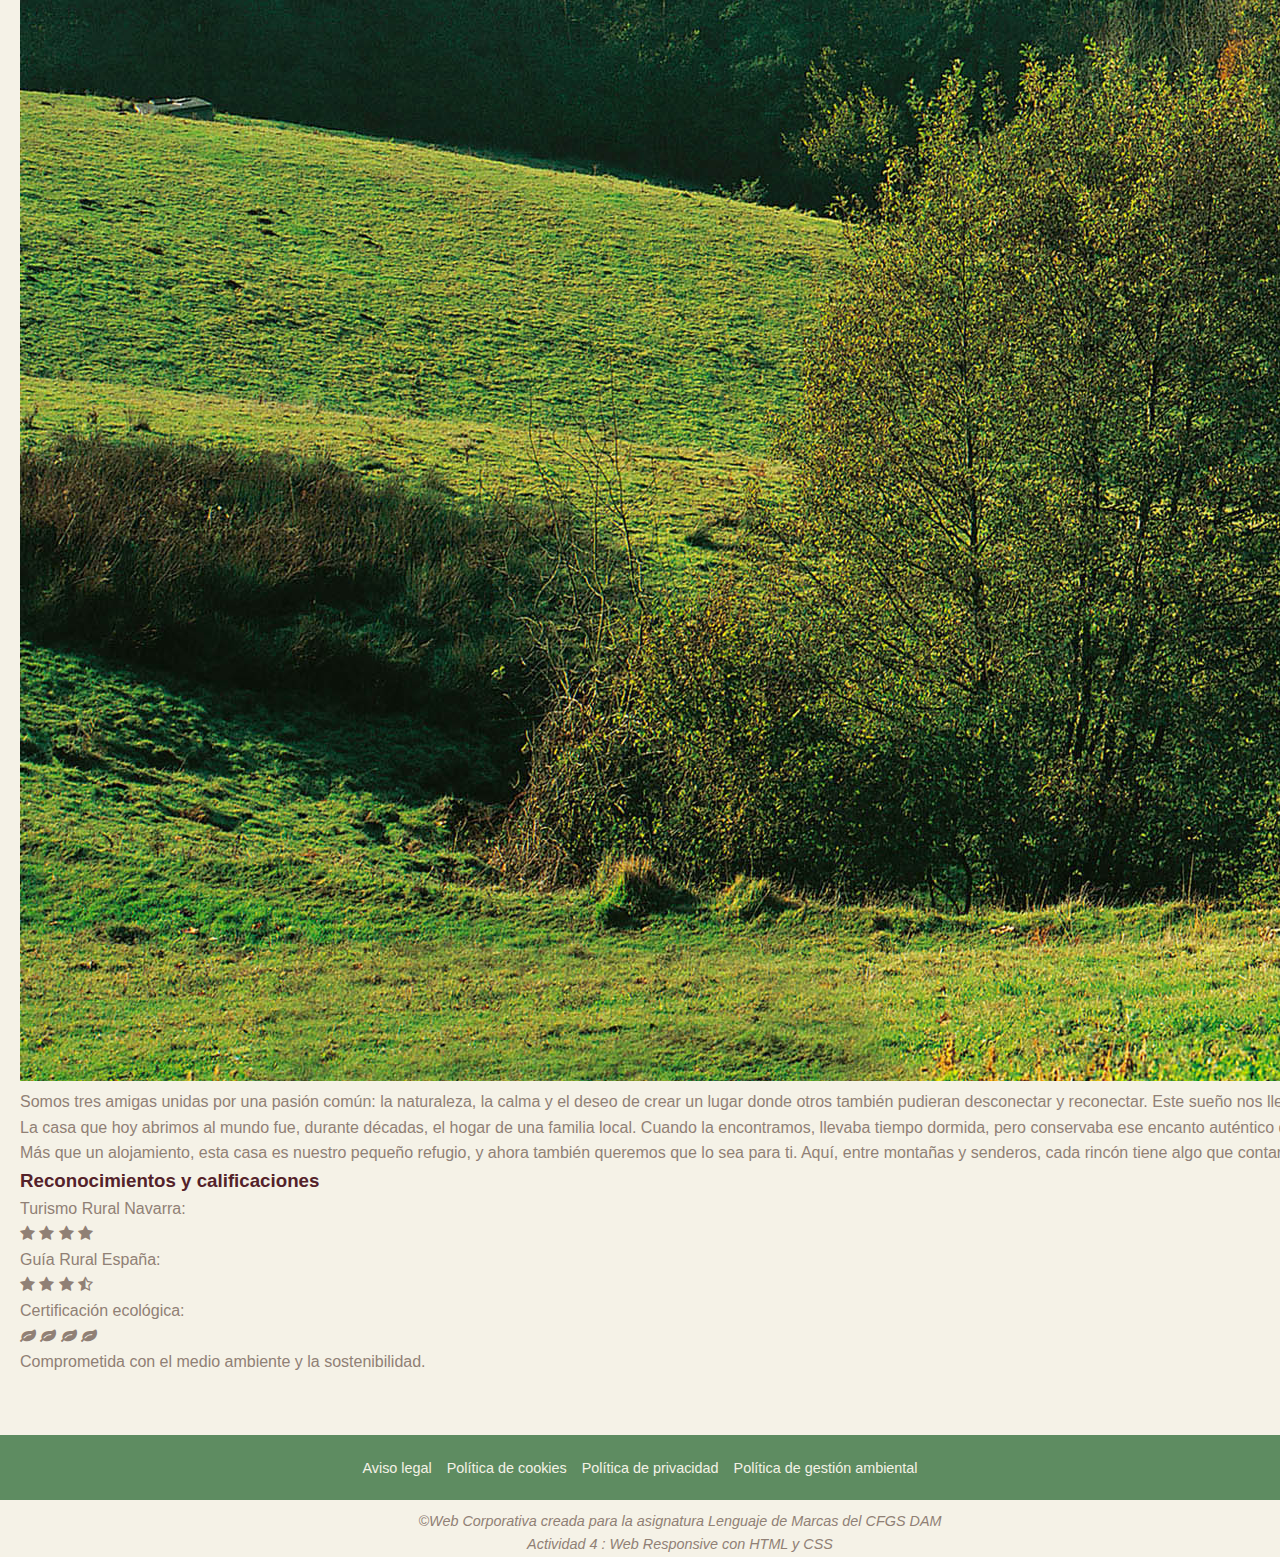
<file: historia.html>
<!DOCTYPE html>
<html lang="en">

<head>
    <meta charset="UTF-8">
    <meta name="viewport" content="width=device-width, initial-scale=1.0">
    <title>Nuestra Historia</title>
    <!-- Favicon -->
    <link rel="shortcut icon" href="img/favicon.png" type="image/x-icon">
    <!-- CSS -->
    <link rel="stylesheet" href="css/style.css" />
    <!-- Iconos: Font Awesome -->
    <link rel="stylesheet" href="https://cdnjs.cloudflare.com/ajax/libs/font-awesome/4.7.0/css/font-awesome.min.css">
    <!--Para los iconos: Una librería json con código para iconos-->
    <script src="https://ajax.googleapis.com/ajax/libs/jquery/3.3.1/jquery.min.js"></script>
</head>

<body>
    <header>
        <nav>
            <div class="logo-title">
                <img src="img/logo.png" alt="Logo El Encanto" class="logo">
                <h1>Casa rural Con Encanto</h1>
            </div>
            <input type="checkbox" name="checkbox" id="checkbox">
            <label for="checkbox" class="drawer">
                <i class="fa fa-bars" aria-hidden="true"></i>
            </label>
            <ul class="dropmenu">
                <li>
                    <a href="index.html"><i class="fa fa-home" aria-hidden="true"></i>Home</a>
                </li>
                <li>
                    <a href="#blog"><i class="fa fa-newspaper-o" aria-hidden="true"></i>Noticias</a>
                </li>
                <li>
                    <a href="#"><i class="fa fa-users" aria-hidden="true"></i>Quiénes somos</a>
                    <ul>
                        <li><a href="historia.html">Nuestra Historia</a></li>
                        <li><a href="entorno.html">El entorno</a></li>
                    </ul>
                </li>
                <li>
                    <a href="#opiniones"><i class="fa fa-star" aria-hidden="true"></i>Comentarios</a>
                </li>
                <li>
                    <a href="#"><i class="fa fa-coffee" aria-hidden="true"></i>Servicios</a>
                    <ul>
                        <li><a href="#">Alojamiento</a></li>
                        <li><a href="#">Actividades</a></li>
                    </ul>
                </li>
                <li>
                    <a href="#"><i class="fa fa-map-marker" aria-hidden="true"></i>Ubicación</a>
                </li>
                <li>
                    <a href="#"><i class="fa fa-envelope" aria-hidden="true"></i>Contacto</a>
                    <ul>
                        <li><a href="contacto.html" target="_blank">Escríbenos</a></li>
                        <li><a href="reserva.html" target="_blank">Reserva</a></li>
                    </ul>
                </li>
            </ul>
        </nav>
    </header>

    <main>
        <div class="contenido-principal">
            <section class="historia">
                <div class="titulo_historia">
                    <h2>Una casa con alma, una historia compartida</h2>
                </div>
                <div class="imagen-historia"><img src="img/historia_paisajes.jpg" alt="Panoramica del paisaje"></div>
                <div class="texto-historia">
                    <p>Somos tres amigas unidas por una pasión común: la naturaleza, la calma y el deseo de crear un
                        lugar
                        donde otros también pudieran desconectar y reconectar. Este sueño nos llevó hasta Elizondo, un
                        rincón encantador del Valle de Baztán que nos robó el
                        corazón desde la primera visita.
                    </p>
                    <p>La casa que hoy abrimos al mundo fue, durante décadas, el hogar de una familia local. Cuando la
                        encontramos, llevaba tiempo dormida, pero conservaba ese encanto auténtico
                        de las casas vividas. Decidimos restaurarla con respeto, manteniendo su esencia original: las
                        vigas
                        de madera, los suelos de piedra, el calor de su chimenea… Cada detalle fue pensado para que
                        conservara su alma, pero con la comodidad que cualquiera espera en
                        su escapada.
                    </p>
                    <p>Más que un alojamiento, esta casa es nuestro pequeño refugio, y ahora también queremos que lo sea
                        para ti. Aquí, entre montañas y senderos, cada rincón tiene algo que contar, y cada huésped se
                        convierte en
                        parte de esta historia.
                    </p>
                </div>

                <aside class="calificaciones">
                    <h3>Reconocimientos y calificaciones</h3>

                    <div class="estrella-oficial">
                        <p>Turismo Rural Navarra:</p>
                        <p>
                            <i class="fa fa-star estrella-dorada"></i>
                            <i class="fa fa-star estrella-dorada"></i>
                            <i class="fa fa-star estrella-dorada"></i>
                            <i class="fa fa-star estrella-dorada"></i>
                        </p>
                    </div>

                    <div class="estrella-oficial">
                        <p>Guía Rural España:</p>
                        <p>
                            <i class="fa fa-star estrella-dorada"></i>
                            <i class="fa fa-star estrella-dorada"></i>
                            <i class="fa fa-star estrella-dorada"></i>
                            <i class="fa fa-star-half-o estrella-dorada"></i>
                        </p>
                    </div>

                    <div class="estrella-verde">
                        <p>Certificación ecológica:</p>
                        <p>
                            <i class="fa fa-leaf hoja-verde"></i>
                            <i class="fa fa-leaf hoja-verde"></i>
                            <i class="fa fa-leaf hoja-verde"></i>
                            <i class="fa fa-leaf hoja-verde"></i>
                        </p>
                        <p class="descripcion-eco">Comprometida con el medio ambiente y la sostenibilidad.</p>
                    </div>
                </aside>

            </section>
        </div>
    </main>

    <footer>
        <ul>
            <li><a href="#">Aviso legal</a></li>
            <li><a href="#">Política de cookies</a></li>
            <li><a href="#">Política de privacidad</a></li>
            <li><a href="#">Política de gestión ambiental</a></li>
        </ul>
    </footer>
    <div class="copyright">
        <p>&copy;Web Corporativa creada para la asignatura Lenguaje de Marcas del CFGS DAM
            <br>Actividad 4 : Web Responsive con HTML y CSS
        </p>
    </div>
</body>

</html>
</file>
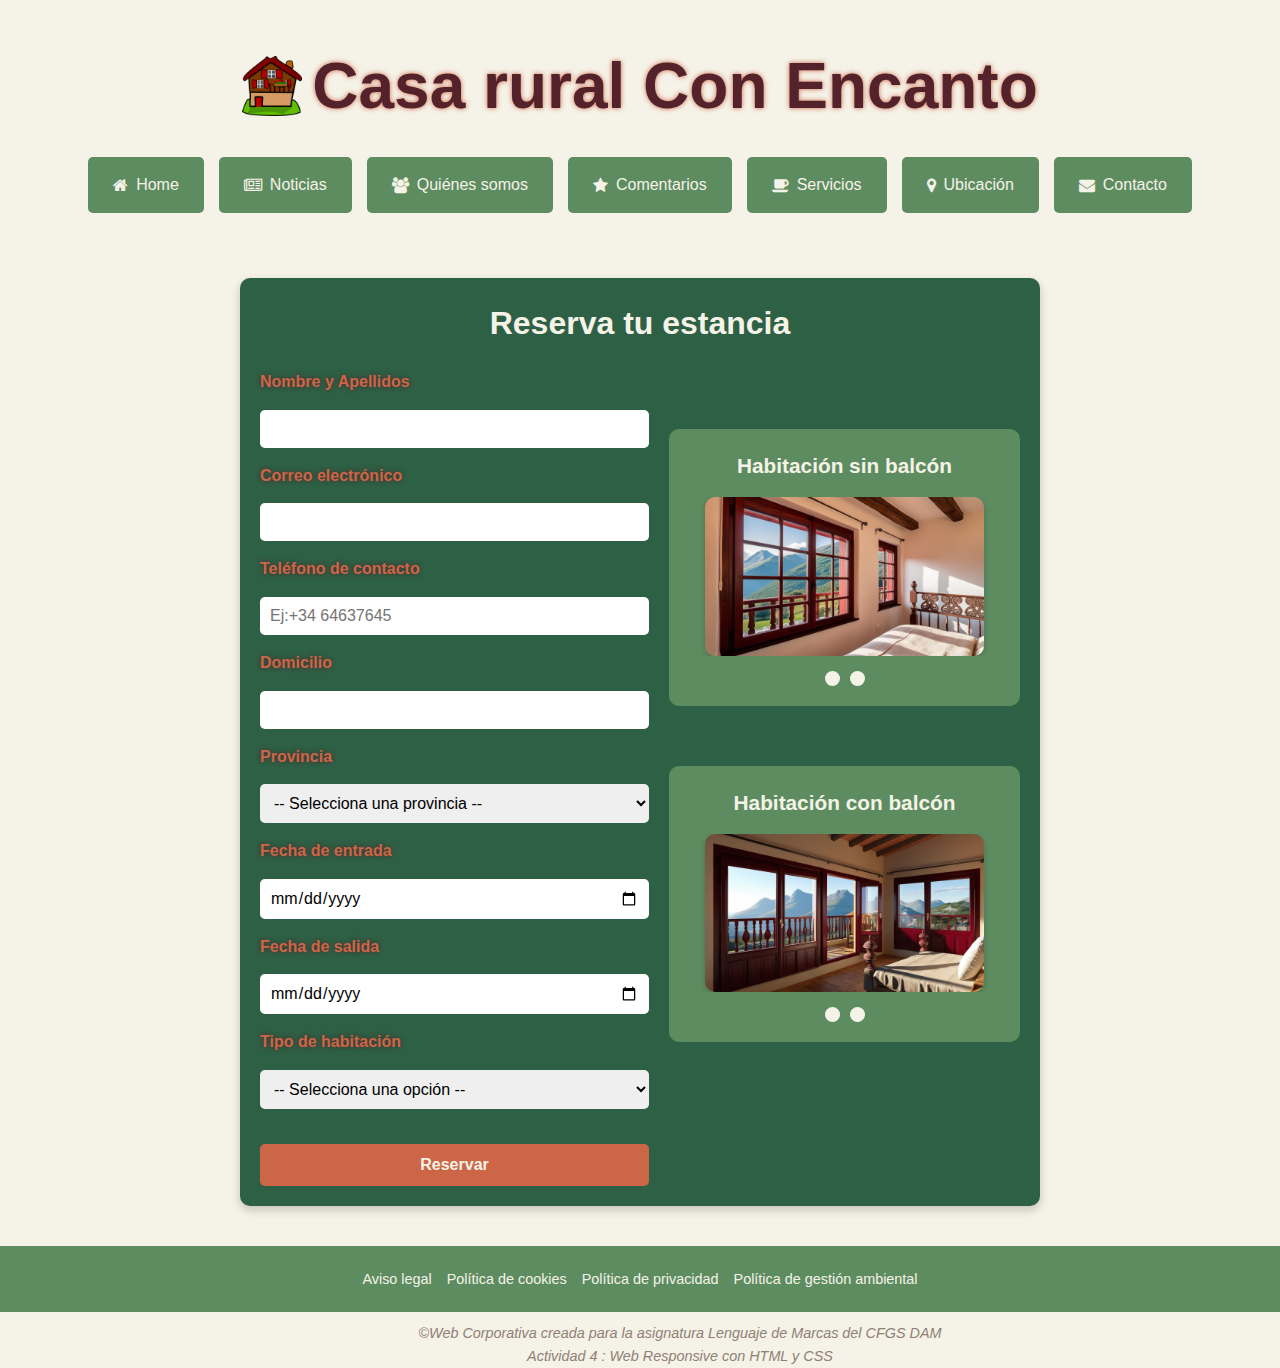
<file: reserva.html>
<!DOCTYPE html>
<html lang="es">
<head>
  <meta charset="UTF-8" />
  <meta name="viewport" content="width=device-width, initial-scale=1.0" />
  <title>Reservar</title>
  <!-- Favicon -->
  <link rel="shortcut icon" href="img/favicon.png" type="image/x-icon">
  <!-- CSS -->
  <link rel="stylesheet" href="css/style.css" />
  <!-- Iconos: Font Awesome -->
  <link rel="stylesheet" href="https://cdnjs.cloudflare.com/ajax/libs/font-awesome/4.7.0/css/font-awesome.min.css">
  <!--Para los iconos: Una librería json con código para iconos-->
  <script src="https://ajax.googleapis.com/ajax/libs/jquery/3.3.1/jquery.min.js"></script>
</head>
<body> 
  <header>
  <nav>
    <div class="logo-title">
      <img src="img/logo.png" alt="Logo El Encanto" class="logo">
      <h1>Casa rural Con Encanto</h1>
    </div>
    <input type="checkbox" name="checkbox" id="checkbox">
    <label for="checkbox" class="drawer">
        <i class="fa fa-bars" aria-hidden="true"></i>
    </label>
    <ul class="dropmenu">
        <li>
            <a href="index.html" target="_blank"><i class="fa fa-home" aria-hidden="true"></i>Home</a>
        </li>
        <li>
            <a href="#blog"><i class="fa fa-newspaper-o" aria-hidden="true"></i>Noticias</a>
        </li>
        <li>
            <a href="#"><i class="fa fa-users" aria-hidden="true"></i>Quiénes somos</a>
            <ul>
                <li><a href="#">Nuestra historia</a></li>
                <li><a href="#">El entorno</a></li>
            </ul>
        </li>
        <li>
            <a href="#opiniones"><i class="fa fa-star" aria-hidden="true"></i>Comentarios</a>
        </li>
        <li>
            <a href="#"><i class="fa fa-coffee" aria-hidden="true"></i>Servicios</a>
            <ul>
                <li><a href="#">Alojamiento</a></li>
                <li><a href="#">Actividades</a></li>
            </ul>
        </li>
        <li>
            <a href="ubicacion.html" target="_blank"><i class="fa fa-map-marker" aria-hidden="true"></i>Ubicación</a>
        </li>
        <li>
            <a href="#"><i class="fa fa-envelope" aria-hidden="true"></i>Contacto</a>
            <ul>
                <li><a href="contacto.html" target="_blank">Escríbenos</a></li>
                <li><a href="reserva.html">Reserva</a></li>
            </ul>
        </li>
    </ul>
</nav>
</header>
  <main class="formulario">
    <h1>Reserva tu estancia</h1>
    <div class="contenido-reserva">
    <form action="#" method="post">
      <label for="nombre">Nombre y Apellidos</label>
      <input type="text" id="nombre" name="nombre" required />

      <label for="email">Correo electrónico</label>
      <input type="email" id="email" name="email" required />

      <label for="telefono">Teléfono de contacto</label>
      <input type="tel" id="telefono" name="telefono" required  placeholder="Ej:+34 64637645" />

      <label for="domicilio">Domicilio</label>
      <input type="text" id="domicilio" name="domicilio" required />

      <label for="provincia">Provincia</label>
      <select id="provincia" name="provincia" required>
        <option value="">-- Selecciona una provincia --</option>
        <option value="Ciudad Real">Ciudad Real</option>
        <option value="Córdoba">Córdoba</option>
        <option value="Navarra">Madrid</option>
        <option value="Madrid">Navarra</option>
        <option value="Otras">Otras</option>
      </select>

      <label for="fecha-entrada">Fecha de entrada</label>
      <input type="date" id="fecha-entrada" name="entrada" required />

      <label for="fecha-salida">Fecha de salida</label>
      <input type="date" id="fecha-salida" name="salida" required />

      <label for="habitacion">Tipo de habitación</label>
      <select id="habitacion" name="habitacion" required>
        <option value="">-- Selecciona una opción --</option>
        <option value="balcon">Habitación sin balcón (99€/noche)</option>
        <option value="sin-balcon">Habitación con balcón (149€/noche)</option>
      </select>

      <button type="submit">Reservar</button>
    </form>

    <aside class="galeria-habitaciones">
        <!-- Habitación sin balcón -->
        <div class="room">
          <h3>Habitación sin balcón</h3>
          <div class="slider-wrapper">
          <input type="radio" name="slider1" id="sinbalcon1" checked>
          <input type="radio" name="slider1" id="sinbalcon2">
          <div class="contenedor-slides">
            <div class="slides">
              <div class="slide">
                <img src="img/sinbalcon2.jpg" alt="Habitación sin balcón 1">
              </div>
              <div class="slide">
                <img src="img/sinbalcon1.jpg" alt="Habitación sin balcón 2">
              </div>
            </div>
          </div>
          <!-- Botones para pasar las imágenes -->
          <div class="navegacion">
            <label for="sinbalcon1" class="boton"></label>
            <label for="sinbalcon2" class="boton"></label>
          </div>
        </div>
        </div>
        <!-- Habitación con balcón -->
        <div class="room">
          <h3>Habitación con balcón</h3>
          <div class="slider-wrapper">
          <input type="radio" name="slider2" id="balcon1" checked>
          <input type="radio" name="slider2" id="balcon2">
          <div class="contenedor-slides">
            <div class="slides">
              <div class="slide">
                <img src="img/balcon2.jpg" alt="Habitación con balcón 1">
              </div>
              <div class="slide">
                <img src="img/balcon1.jpg" alt="Habitación con balcón 2">
              </div>
            </div>
          </div>
          <div class="navegacion">
            <label for="balcon1" class="boton"></label>
            <label for="balcon2" class="boton"></label>
          </div>
        </div>
       </div>
      </aside> 
    </div>   
  </main>
  <footer>
    <ul>
        <li><a href="#">Aviso legal</a></li>
        <li><a href="#">Política de cookies</a></li>
        <li><a href="#">Política de privacidad</a></li>
        <li><a href="#">Política de gestión ambiental</a></li>
    </ul>
</footer>
<div class="copyright">
  <p>&copy;Web Corporativa creada para la asignatura Lenguaje de Marcas del CFGS DAM
      <br>Actividad 4 : Web Responsive con HTML y CSS
  </p>
</div>
</body>
</html>
</file>
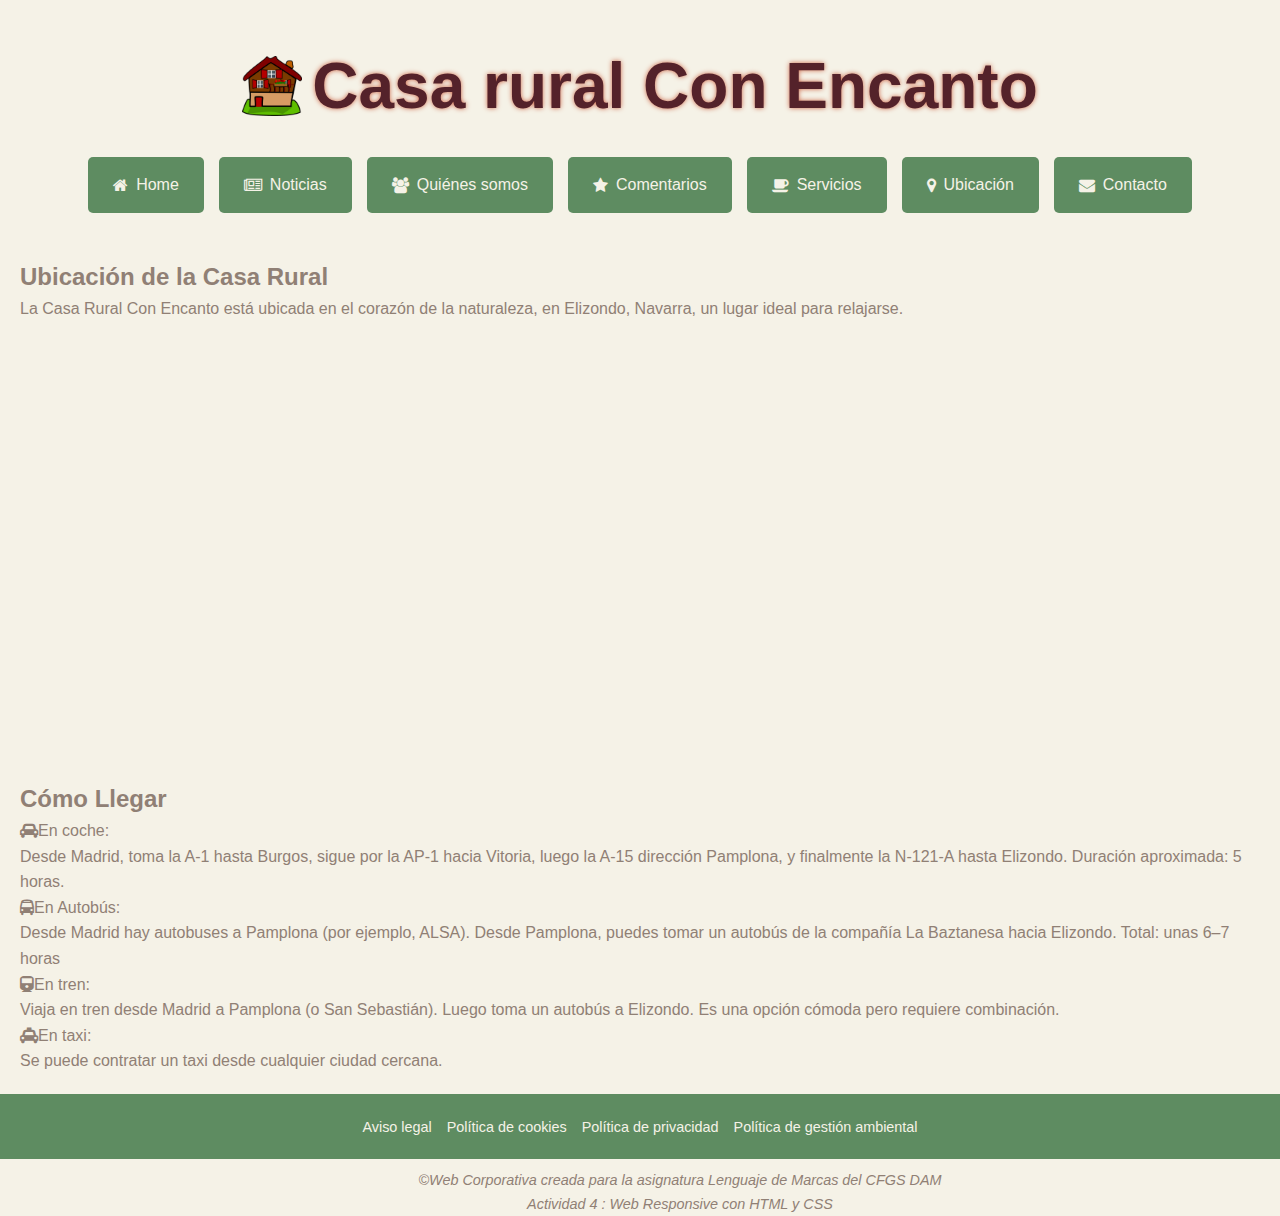
<file: ubicacion.html>
<!DOCTYPE html>
<html lang="es">
<head>
  <meta charset="UTF-8" />
  <meta name="viewport" content="width=device-width, initial-scale=1.0" />
  <title>Ubicación</title>
  <!-- Favicon -->
  <link rel="shortcut icon" href="img/favicon.png" type="image/x-icon">
  <!-- CSS -->
  <link rel="stylesheet" href="css/style.css">
  <!-- Iconos: Font Awesome -->
  <link rel="stylesheet" href="https://cdnjs.cloudflare.com/ajax/libs/font-awesome/4.7.0/css/font-awesome.min.css">
  <!--Para los iconos: Una librería json con código para iconos-->
  <script src="https://ajax.googleapis.com/ajax/libs/jquery/3.3.1/jquery.min.js"></script>
</head>
<body>
  <header>
    <nav>
      <div class="logo-title">
        <img src="img/logo.png" alt="Logo El Encanto" class="logo">
        <h1>Casa rural Con Encanto</h1>
      </div>
      <input type="checkbox" name="checkbox" id="checkbox">
      <label for="checkbox" class="drawer">
          <i class="fa fa-bars" aria-hidden="true"></i>
      </label>
      <ul class="dropmenu">
          <li>
              <a href="index.html" target="_blank"><i class="fa fa-home" aria-hidden="true"></i>Home</a>
          </li>
          <li>
              <a href="#blog"><i class="fa fa-newspaper-o" aria-hidden="true"></i>Noticias</a>
          </li>
          <li>
              <a href="#"><i class="fa fa-users" aria-hidden="true"></i>Quiénes somos</a>
              <ul>
                  <li><a href="#">Nuestra historia</a></li>
                  <li><a href="#">El entorno</a></li>
              </ul>
          </li>
          <li>
              <a href="#opiniones"><i class="fa fa-star" aria-hidden="true"></i>Comentarios</a>
          </li>
          <li>
              <a href="#"><i class="fa fa-coffee" aria-hidden="true"></i>Servicios</a>
              <ul>
                  <li><a href="#">Alojamiento</a></li>
                  <li><a href="#">Actividades</a></li>
              </ul>
          </li>
          <li>
              <a href="ubicacion.html"><i class="fa fa-map-marker" aria-hidden="true"></i>Ubicación</a>
          </li>
          <li>
              <a href="#"><i class="fa fa-envelope" aria-hidden="true"></i>Contacto</a>
              <ul>
                  <li><a href="contacto.html">Escríbenos</a></li>
                  <li><a href="reserva.html" target="_blank">Reserva</a></li>
              </ul>
          </li>
      </ul>
  </nav>
  </header>
  <main class="ubicacion">
    <div class="contenido-ubicacion">
        <div class="mapa">
            <h2>Ubicación de la Casa Rural</h2>
            <p>La Casa Rural Con Encanto está ubicada en el corazón de la naturaleza, en Elizondo, Navarra, un lugar ideal para relajarse.</p>
            <iframe src="https://www.google.com/maps/embed?pb=!1m28!1m12!1m3!1d3461.563732904753!2d-1.5231647964121122!3d43.15038174706321!2m3!1f0!2f0!3f0!3m2!1i1024!2i768!4f13.1!4m13!3e0!4m5!1s0xd50dfdff48774e7%3A0xbfb531c47001c536!2sElizondo%2C%2031700%2C%20Navarra!3m2!1d43.1424014!2d-1.5208198!4m5!1s0xd50dfdff48774e7%3A0xbfb531c47001c536!2sElizondo!3m2!1d43.1424014!2d-1.5208198!5e0!3m2!1ses!2ses!4v1746361052111!5m2!1ses!2ses" 
            width="600" height="450" style="border:0;" allowfullscreen="" loading="lazy" referrerpolicy="no-referrer-when-downgrade"></iframe>
        </div>
        <aside class="como-llegar">
            <h2>Cómo Llegar</h2>
            <ul>
                <li><p><i class="fa fa-car" aria-hidden="true"></i>En coche:</p> Desde Madrid, toma la A-1 hasta Burgos, sigue por la AP-1 hacia Vitoria, luego la A-15 dirección Pamplona, 
                       y finalmente la N-121-A hasta Elizondo. Duración aproximada: 5 horas.</li>
                <li><p><i class="fa fa-bus" aria-hidden="true"></i>En Autobús:</p> Desde Madrid hay autobuses a Pamplona (por ejemplo, ALSA). Desde Pamplona, puedes tomar un autobús de 
                    la compañía La Baztanesa hacia Elizondo. Total: unas 6–7 horas</li>
                <li><p><i class="fa fa-train" aria-hidden="true"></i>En tren:</p> Viaja en tren desde Madrid a Pamplona (o San Sebastián). Luego toma un autobús a Elizondo. Es una opción cómoda pero requiere combinación.</li>
                <li><p><i class="fa fa-taxi" aria-hidden="true"></i>En taxi:</p> Se puede contratar un taxi desde cualquier ciudad cercana.</li>
            </ul>
        </aside>
    </div>
</main>
  <footer>
    <ul>
        <li><a href="#">Aviso legal</a></li>
        <li><a href="#">Política de cookies</a></li>
        <li><a href="#">Política de privacidad</a></li>
        <li><a href="#">Política de gestión ambiental</a></li>
    </ul>
</footer>
<div class="copyright">
  <p>&copy;Web Corporativa creada para la asignatura Lenguaje de Marcas del CFGS DAM
      <br>Actividad 4 : Web Responsive con HTML y CSS
  </p>
</div>
</body>
</html>
</file>
<file: css/style.css>
* {
  margin: 0;
  padding: 0;
  box-sizing: border-box;
  list-style: none;
  text-decoration: none;
}

:root {
  --primary: #2E6045;
  --secondary: #5E8C61;
  --third: #cc6647;
  --fourth: #F5F2E7;
  --fifth: #908075;
  --sixth: #54222a;
}

body {
  font-family: Arial, Helvetica, sans-serif;
  line-height: 1.6;
  background-color: var(--fourth);
}

/* INDEX */

/* Header */

header {
  background-color: var(--fourth);
  padding: 15px 20px;
}

.logo-title {
  display: flex;
  align-items: center;
  justify-content: center;
  margin-top: 20px;
  gap: 10px;
  /*añade separación entre elementos */
}


.logo {
  width: 60px;
  height: auto;
}

nav {
  display: flex;
  flex-direction: column;
  align-items: center;
  text-align: center;
}

nav h1 {
  font-size: 4rem;
  color: var(--sixth);
  text-shadow: 0 0 5px var(--third);
}

nav .drawer {
  display: none;
  font-size: 2rem;
  cursor: pointer;
  margin-left: auto;
  color: var(--fourth);
}

#checkbox {
  display: none;
  /* oculta el checkbox*/
}

.dropmenu {
  display: flex;
  flex-wrap: wrap;
  margin-top: 20px;
  justify-content: center;
  gap: 15px;
}

.dropmenu li {
  position: relative;
  margin-bottom: 10px;
}

.dropmenu>li>a {
  padding: 15px 25px;
  background-color: var(--secondary);
  color: var(--fourth);
  border-radius: 5px;
  transition: 0.3s;
  font-size: 1rem;
}


.dropmenu>li>a:hover {
  background-color: var(--third);
}


.dropmenu a {
  display: flex;
  align-items: center;
  font-size: 1rem;
  gap: 8px;
}

.dropmenu li ul {
  display: none;
  position: absolute;
  top: 100%;
  left: 0;
  background-color: var(--secondary);
  border-radius: 4px;
  box-shadow: 0 2px 5px rgba(0, 0, 0, 0.3);
  z-index: 10;
  min-width: 180px;
  margin-top: 2px;
  /* Espacio entre menú principal y submenú */
}

.dropmenu li:hover ul {
  display: block;
}

.dropmenu li ul li a {
  padding: 10px;
  display: block;
  color: var(--fourth);
  transition: 0.3s;
}

.dropmenu li ul li a:hover {
  background-color: var(--third);
}

/* Contenido*/

main {
  padding: 20px;
  background-color: var(--fourth);
  min-height: 300px;
  color: var(--fifth);
}

.contenido-principal {
  display: flex;
  gap: 20px;
  align-items: stretch;
  /* clave para igualar alturas */
  margin-bottom: 40px;
  flex-wrap: wrap;
}

.casa-y-comentarios {
  flex: 1 1 65%;
  display: flex;
  flex-direction: column;
  gap: 20px;
}

.imagen-casa {
  max-width: 100%;
}

.imagen-casa img {
  width: 100%;
  height: auto;
  border-radius: 10px;
  box-shadow: 0 2px 8px rgba(0, 0, 0, 0.2);
  display: block;
}


.comentarios {
  background-color: var(--secondary);
  padding: 20px;
  border-radius: 10px;
  display: grid;
  grid-template-columns: repeat(auto-fit, minmax(220px, 1fr));
  gap: 20px;
}


.comentarios h2 {
  grid-column: 1 / -1;
  text-align: center;
  margin-bottom: 10px;
  color: var(--sixth);
  font-size: 1.5rem;
}

/* Tarjetas flip */
.flip-card {
  background-color: transparent;
  width: 100%;
  height: 180px;
  perspective: 1000px;
}

.flip-card-inner {
  position: relative;
  width: 100%;
  height: 100%;
  transition: transform 0.6s;
  transform-style: preserve-3d;
}

.flip-card:hover .flip-card-inner {
  transform: rotateY(180deg);
}

.flip-card-front,
.flip-card-back {
  position: absolute;
  width: 100%;
  height: 100%;
  padding: 20px;
  border-radius: 10px;
  backface-visibility: hidden;
  display: flex;
  align-items: center;
  justify-content: center;
  font-style: italic;
  box-shadow: 0 0 10px var(--third);
  text-align: center;
}

.flip-card-front {
  background-color: var(--primary);
  color: var(--fourth);
}

.flip-card-back {
  background-color: var(--sixth);
  color: var(--fourth);
  font-weight: bold;
  transform: rotateY(180deg);
  font-style: normal;
}


aside.noticias {
  flex: 1 1 30%;
  background-color: var(--secondary);
  color: var(--fourth);
  padding: 20px;
  border-radius: 10px;
  box-shadow: 0 2px 5px rgba(0, 0, 0, 0.2);
  height: 100%;
}

.noticias h2 {
  margin-bottom: 30px;
  font-size: 2rem;
  color: var(--sixth);
  text-shadow: 0 0 5px var(--fourth);

}

.noticias ul li {
  background-color: var(--primary);
  padding: 15px;
  border-radius: 8px;
  margin-bottom: 15px;
  box-shadow: 0 2px 4px rgba(0, 0, 0, 0.15);
  font-size: 0.95rem;
  line-height: 1.4;
}

.destacado {
  font-weight: bold;
  color: var(--third);
  font-size: 1rem;
  text-shadow: 0 0 5px var(--sixth);
}


.noticias ul li i {
  font-size: 20px;
  margin-right: 8px;
  color: var(--fifth);
}

.copyright p {
  color: var(--fifth);
  text-align: center;
  font-style: italic;
  margin-left: 80px;
  margin-top: 10px;
  font-size: 0.9rem;
}

/* Footer */
footer {
  background-color: var(--secondary);
  padding: 20px;
  text-align: center;
}

footer ul {
  display: flex;
  flex-wrap: wrap;
  justify-content: center;
  gap: 15px;
}

footer a {
  font-size: 0.9rem;
  color: var(--fourth);
  transition: 0.3s;
}

footer a:hover {
  color: var(--third);
}


/* RESERVA */

/*Formulario de reserva */
main.formulario {
  max-width: 800px;
  margin: 40px auto;
  padding: 20px;
  background-color: var(--primary);
  color: var(--fourth);
  border-radius: 10px;
  box-shadow: 0 4px 10px rgba(0, 0, 0, 0.2);
}

main.formulario h1 {
  text-align: center;
  margin-bottom: 20px;
  font-size: 2rem;
  color: var(--fourth);
}

main.formulario form {
  display: flex;
  flex-direction: column;
  gap: 15px;
}

main.formulario label {
  font-weight: bold;
  color: var(--third);
  text-shadow: 0 0 5px var(--sixth);
}

main.formulario input,
main.formulario textarea,
main.formulario select {
  padding: 10px;
  border: none;
  border-radius: 5px;
  font-size: 1rem;
  font-family: inherit;
  width: 100%;
}

main.formulario button {
  padding: 12px;
  background-color: var(--third);
  color: var(--fourth);
  font-size: 1rem;
  font-weight: bold;
  border: none;
  border-radius: 5px;
  cursor: pointer;
  transition: 0.3s;
  width: 100%;
  margin-top: 20px;
}

main.formulario button:hover {
  background-color: var(--sixth);
}


.contenido-reserva {
  display: flex;
  gap: 20px;
  flex-wrap: wrap;
}

/* Con esto ajustamos los tamaños para poner el form y el aside uno al lado del otro*/
.contenido-reserva form {
  flex: 1 1 50%;
  min-width: 350px;
}

.contenido-reserva aside {
  flex: 1 1 45%;
  min-width: 350px;
}

/* Galería de habitaciones */


.room {
  background-color: var(--secondary);
  border-radius: 10px;
  padding: 20px;
  position: relative;
  overflow: hidden;
  color: var(--fourth);
  margin-top: 60px;
}

.room h3 {
  text-align: center;
  margin-bottom: 15px;
  font-size: 1.3rem;
  color: var(--fourth);
}

.room input[type="radio"] {
  display: none;
}

.room .contenedor-slides {
  width: 100%;
  overflow: hidden;
  max-width: 600px;
  margin: 0 auto;
}

.room .slides {
  display: flex;
  transition: 0.5s;
  width: 200%;
}

.room .slide {
  width: 50%;
  flex-shrink: 0;
  display: flex;
  justify-content: center;
  align-items: center;
  text-align: center;
}

.room .slide img {
  width: 90%;
  height: auto;
  border-radius: 10px;
  box-shadow: 0 2px 6px rgba(0, 0, 0, 0.2);
}

.room .navegacion {
  display: flex;
  justify-content: center;
  gap: 10px;
  margin-top: 15px;
}

.room .boton {
  width: 15px;
  height: 15px;
  background-color: var(--fourth);
  border-radius: 50%;
  cursor: pointer;
  transition: 0.3s;
}

.room .boton:hover {
  background-color: var(--third);
}

/* Movimiento de las imágenes de habitaciones */
.slider-wrapper #sinbalcon1:checked~.contenedor-slides .slides {
  transform: translateX(0%);
}

.slider-wrapper #sinbalcon2:checked~.contenedor-slides .slides {
  transform: translateX(-50%);
}

.slider-wrapper #balcon1:checked~.contenedor-slides .slides {
  transform: translateX(0%);
}

.slider-wrapper #balcon2:checked~.contenedor-slides .slides {
  transform: translateX(-50%);
}


/* CONTACTO */

main.formulario-contacto {
  display: flex;
  flex-wrap: wrap;
  gap: 40px;
  padding: 20px;
  max-width: 1000px;
  margin: 0 auto;
  color: var(--fifth);
}

section.contacto {
  flex: 1 1 60%;
  background-color: var(--primary);
  padding: 25px;
  border-radius: 10px;
  color: var(--fourth);
}

section.contacto h1 {
  margin-bottom: 20px;
  font-size: 2rem;
  text-align: center;
}

section.contacto label {
  display: block;
  margin: 10px 0 5px;
  font-weight: bold;
  color: var(--third);
  text-shadow: 0 0 5px var(--sixth);
}

section.contacto input,
section.contacto select,
section.contacto textarea {
  width: 100%;
  padding: 10px;
  border-radius: 5px;
  border: none;
  font-family: inherit;
  font-size: 1rem;
}

.viaje {
  display: flex;
  font-size: 0.9rem;
  align-items: center;
}

.checkboxes {
  display: flex;
  font-size: 0.9rem;
  align-items: center;
}

.checkboxes label {
  white-space: nowrap;
  /* Evita que el texto se divida y ocupe dos lineas*/
}

section.contacto button {
  background-color: var(--third);
  color: var(--fourth);
  padding: 12px;
  border: none;
  border-radius: 5px;
  font-weight: bold;
  cursor: pointer;
  margin-top: 10px;
  transition: 0.3s;
}

section.contacto button:hover {
  background-color: var(--sixth);
}

aside.info-contacto {
  flex: 1 1 35%;
  background-color: var(--secondary);
  color: var(--fourth);
  padding: 20px;
  border-radius: 10px;
  box-shadow: 0 2px 6px rgba(0, 0, 0, 0.15);
}

aside.info-contacto h2 {
  margin-bottom: 20px;
  padding-top: 30px;
  font-size: 1.5rem;
  text-shadow: 0 0 5px var(--sixth);
}

aside.info-contacto ul {
  list-style: none;
  padding: 0;
}

aside.info-contacto li {
  margin-bottom: 15px;
  font-size: 0.95rem;
  display: flex;
  align-items: center;
  gap: 10px;
}


/*******Alojamiento******/
.alojamiento {
  display: flex;
  flex-wrap: wrap;
  /* Permite que el h1 esté en una línea aparte */
  align-items: flex-start;
  /*Evita que el aside se estire en altura */
  width: 80%;
  margin: auto;
  background-color: var(--primary);
  color: var(--fourth);
  border-radius: 10px;
  box-shadow: 10px 10px 10px rgba(0, 0, 0, 0.8);
}

.alojamiento h1 {
  width: 100%;
  margin-bottom: 20px;
  font-size: 2rem;
  color: var(--fourth);
  text-align: center;
}

/*Areas comunes*/
.areas-comunes {
  flex: 1 1 65%;
  padding: 40px;
  padding-left: 10px;
  text-align: justify;
}

.areas-comunes h2 {
  padding-top: 10px;
}

.areas-comunes img {
  width: 70%;
  height: auto;
  display: inline-block;
}

/*Habitaciones (aside)*/
.habitaciones-alojamiento {
  flex: 1 1 35%;
  padding: 20px;
  background-color: var(--secondary);
  color: var(--fourth);
  border-radius: 10px;
  box-shadow: 10px 10px 10px rgba(0, 0, 0, 0.8);
  text-align: justify;

}

.habitaciones-alojamiento h2,
h3 {
  color: var(--sixth);
}

.habitaciones-alojamiento div {
  padding-top: 10px;
}

.boton-reserva {
  background-color: var(--third);
  color: var(--fourth);
  padding: 10px 20px;
  text-decoration: none;
  border-radius: 5px;
  display: inline-block;
  font-size: 16px;
  transition: 0.3s;
}

.boton-reserva:hover {
  background-color: var(--fifth);
  color: var(--fourth);
}

/*****Actividades******/
.actividades {
  display: flex;
  flex-wrap: wrap;
  /* Permite que el h1 esté en una línea aparte */
  align-items: flex-start;
  /*Evita que el aside se estire en altura */
  width: 80%;
  margin: auto;
  background-color: var(--third);
  color: var(--fourth);
  border-radius: 10px;
  box-shadow: 10px 10px 10px rgba(70, 36, 36, 0.8);

}

.actividades h1 {
  width: 100%;
  margin: 0 0 1rem 0;
  ;
  font-size: 2rem;
  color: var(--fourth);
  text-align: center;
}

/*Actividades*/
.contenido-actividades {
  flex: 1 1 65%;
  padding: 20px;
  justify-content: space-between;
  box-sizing: border-box;
  margin-bottom: 20px;
}

.contenido-actividades div {
  background-color: #2E6045;
  padding: 30px;
  border-radius: 18%;
  box-sizing: border-box;
  margin-bottom: 10px;
  text-align: justify;

}

.contenido-actividades h2 {
  padding-top: 10px;

}

.contenido-actividades img {
  width: 300px;
  height: auto;
  display: inline-block;
  border-radius: 10px;
  box-shadow: 10px 10px 10px rgba(70, 36, 36, 0.8);
}


/*Contactos importantes (aside)*/
.contacto-actividades {
  flex: 1 1 35%;
  padding: 20px;

  background-color: var(--secondary);
  color: var(--fourth);
  border-radius: 20px;
  box-shadow: 10px 10px 10px rgba(0, 0, 0, 0.8);
  text-align: justify;

}

.contacto-actividades h3 {
  font-size: 25px;
}

.contacto-actividades {
  font-size: 15px;
  color: var(--fourth);

}

.contacto-actividades a {
  text-decoration: none;
  color: var(--fourth);
}

.contacto-consulta {
  font-weight: bold;
  font-size: 20px;
  padding-top: 10px;
}
</file>
